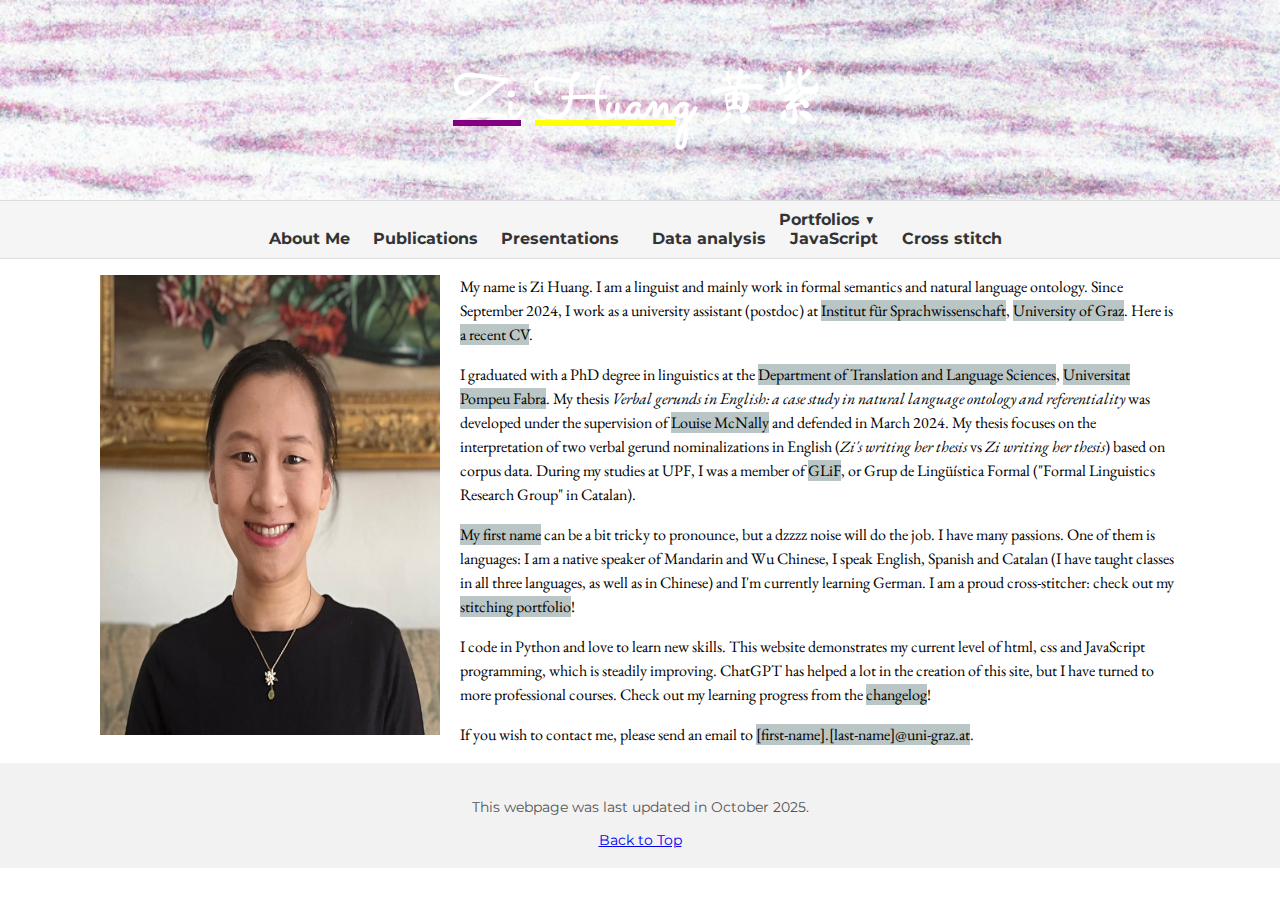
<file: index.html>
<!DOCTYPE html>
<html lang="en">
  <head>
    <meta charset="UTF-8" />
    <meta name="viewport" content="width=device-width, initial-scale=1.0" />
    <meta
      name="google-site-verification"
      content="g3ZCRg8cpkv_Ujt4X7PnrW-WZYWv2K6lcDyp4x7gsKQ"
    />
    <meta
      name="description"
      content="Zi Huang has a PhD degree in linguistics from Universitat Pompeu Fabra."
    />
    <title>Zi Huang - Homepage</title>
    <link rel="stylesheet" type="text/css" href="styles/normalize.css" />
    <link rel="stylesheet" type="text/css" href="styles/style.css" />
  </head>
  <body>
    <header class="website_header">
      <div class="container">
        <div class="logo">
          <h1>
            <span
              class="purple-underline"
              title="This is my first name. It means purple."
              >Zi</span
            >
            <span
              class="yellow-underline"
              title="This is my last name. It means yellow."
              >Huang</span
            >
            <span class="chinese" title="This is my last name Huang in Chinese."
              >黄&#8288;</span
            ><span class="chinese" title="This is my first name Zi in Chinese."
              >紫</span
            >
          </h1>
        </div>
      </div>
    </header>
    <div>
      <nav>
        <ul>
          <li><a href="index.html">About Me</a></li>
          <li><a href="publications.html">Publications</a></li>
          <li><a href="presentations.html">Presentations</a></li>
          <li>
            <a href="#">Portfolios &#9660;</a>
            <ul class="dropdown">
              <li><a href="data_analysis.html"> Data analysis </a></li>
              <li><a href="javascript.html">JavaScript</a></li>
              <li><a href="cross_stitch.html">Cross stitch</a></li>
            </ul>
          </li>
        </ul>
      </nav>
    </div>
    <div class="main-content">
      <img
        id="profile-pic"
        src="images/profile1.jpg"
        alt="A picture of Zi in her apartment. She is smiling."
      />

      <p>
        My name is Zi Huang. I am a linguist and mainly work in formal semantics
        and natural language ontology. Since September 2024, I work as a
        university assistant (postdoc) at
        <a href="https://sprachwissenschaft.uni-graz.at/de/"
          >Institut für Sprachwissenschaft</a
        >, <a href="https://www.uni-graz.at/en/">University of Graz</a>. Here is
        <a href="files/CV-Zi-Huang-2025-10.pdf">a recent CV</a>.
      </p>
      <p>
        I graduated with a PhD degree in linguistics at the
        <a href="https://www.upf.edu/web/phd-tradlangsci"
          >Department of Translation and Language Sciences</a
        >, <a href="https://www.upf.edu/">Universitat Pompeu Fabra</a>. My
        thesis
        <i
          >Verbal gerunds in English: a case study in natural language ontology
          and referentiality</i
        >
        was developed under the supervision of
        <a href="https://www.upf.edu/web/mcnally">Louise McNally</a> and
        defended in March 2024. My thesis focuses on the interpretation of two
        verbal gerund nominalizations in English (<i>Zi's writing her thesis</i>
        vs <i>Zi writing her thesis</i>) based on corpus data. During my studies
        at UPF, I was a member of
        <a href="https://www.upf.edu/web/glif">GLiF</a>, or Grup de Lingüística
        Formal ("Formal Linguistics Research Group" in Catalan).
      </p>

      <p>
        <a href="https://en.wiktionary.org/wiki/%E7%B4%AB#Chinese"
          >My first name</a
        >
        can be a bit tricky to pronounce, but a dzzzz noise will do the job. I
        have many passions. One of them is languages: I am a native speaker of
        Mandarin and Wu Chinese, I speak English, Spanish and Catalan (I have taught classes in all three languages, as well as in Chinese) and I'm
        currently learning German. I am a proud cross-stitcher: check out
        my <a href="cross_stitch.html">stitching portfolio</a>!
      </p>

      <p>
        I code in Python and love to learn new skills. This website demonstrates
        my current level of html, css and JavaScript programming, which is
        steadily improving. ChatGPT has helped a lot in the creation of this
        site, but I have turned to more professional courses. Check out my
        learning progress from the
        <a href="changelog.html">changelog</a>!
      </p>

      <p>
        If you wish to contact me, please send an email to
        <a href="mailto:zi.huang@uni-graz.at"
          >[first-name].[last-name]@uni-graz.at</a
        >.
      </p>
    </div>
    <footer style="clear: both">
      <p>This webpage was last updated in October 2025.</p>
      <span class="btn"><a href="#">Back to Top</a></span>
    </footer>
  </body>
</html>
</file>
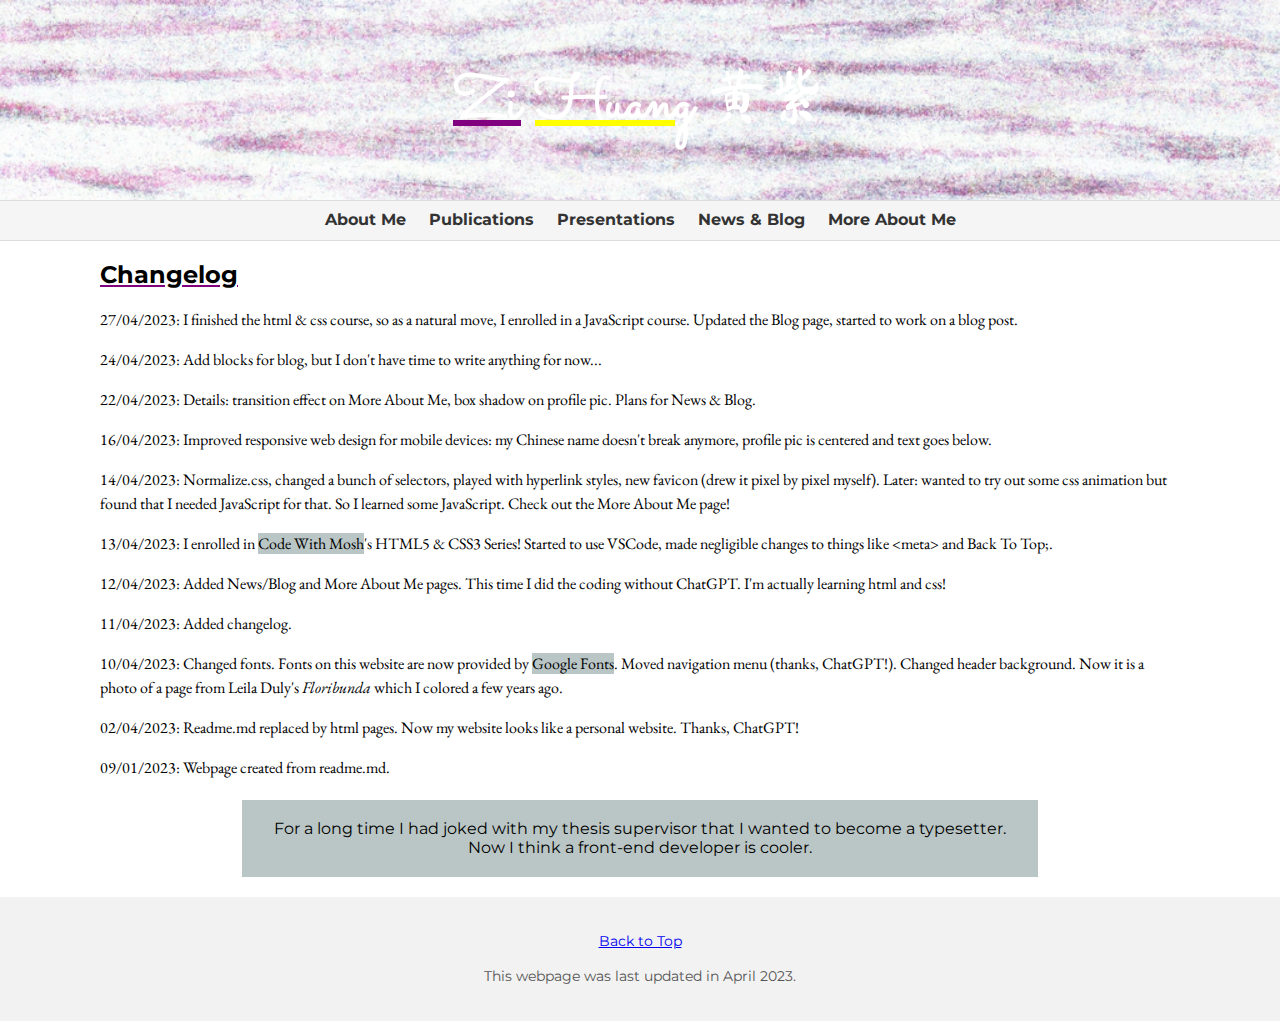
<file: changelog.html>
<!DOCTYPE html>
<html lang="en">
  <head>
    <meta charset="UTF-8" />
    <meta name="viewport" content="width=device-width, initial-scale=1.0" />
    <title>Secret Changelog</title>
    <link rel="stylesheet" type="text/css" href="styles/normalize.css" />
    <link rel="stylesheet" type="text/css" href="styles/style.css" />
  </head>
  <body>
    <header class="website_header">
      <div class="container">
        <div class="logo">
          <h1>
            <span
              class="purple-underline"
              title="This is my first name. It means purple."
              >Zi</span
            >
            <span
              class="yellow-underline"
              title="This is my last name. It means yellow."
              >Huang</span
            >
            <span class="chinese" title="This is my last name Huang in Chinese."
              >黄&#8288;</span
            ><span class="chinese" title="This is my first name Zi in Chinese."
              >紫</span
            >
          </h1>
        </div>
      </div>
    </header>
    <div class="navcontainer">
      <nav>
        <ul>
          <li><a href="index.html">About Me</a></li>
          <li><a href="publications.html">Publications</a></li>
          <li><a href="presentations.html">Presentations</a></li>
          <li><a href="blog.html">News & Blog</a></li>
          <li><a href="life.html">More About Me</a></li>
        </ul>
      </nav>
    </div>
    <div class="main-content">
      <h2>Changelog</h2>
      <p>
        27/04/2023: I finished the html & css course, so as a natural move, I
        enrolled in a JavaScript course. Updated the Blog page, started to work
        on a blog post.
      </p>
      <p>
        24/04/2023: Add blocks for blog, but I don't have time to write anything
        for now...
      </p>
      <p>
        22/04/2023: Details: transition effect on More About Me, box shadow on
        profile pic. Plans for News & Blog.
      </p>
      <p>
        16/04/2023: Improved responsive web design for mobile devices: my
        Chinese name doesn't break anymore, profile pic is centered and text
        goes below.
      </p>
      <p>
        14/04/2023: Normalize.css, changed a bunch of selectors, played with
        hyperlink styles, new favicon (drew it pixel by pixel myself). Later:
        wanted to try out some css animation but found that I needed JavaScript
        for that. So I learned some JavaScript. Check out the More About Me
        page!
      </p>
      <p>
        13/04/2023: I enrolled in
        <a href="https://codewithmosh.com/">Code With Mosh</a>'s HTML5 & CSS3
        Series! Started to use VSCode, made negligible changes to things like
        &lt;meta&gt and Back To Top;.
      </p>
      <p>
        12/04/2023: Added News/Blog and More About Me pages. This time I did the
        coding without ChatGPT. I'm actually learning html and css!
      </p>
      <p>11/04/2023: Added changelog.</p>
      <p>
        10/04/2023: Changed fonts. Fonts on this website are now provided by
        <a href="https://fonts.google.com/">Google Fonts</a>. Moved navigation
        menu (thanks, ChatGPT!). Changed header background. Now it is a photo of
        a page from Leila Duly's <i>Floribunda</i> which I colored a few years
        ago.
      </p>
      <p>
        02/04/2023: Readme.md replaced by html pages. Now my website looks like
        a personal website. Thanks, ChatGPT!
      </p>
      <p>09/01/2023: Webpage created from readme.md.</p>
      <h2></h2>
      <div class="noticecontainer">
        <div class="notice">
          For a long time I had joked with my thesis supervisor that I wanted to
          become a typesetter.<br />
          Now I think a front-end developer is cooler.
        </div>
      </div>
      <h2></h2>
    </div>
    <footer>
      <p><a href="#">Back to Top</a><br /></p>
      <p>This webpage was last updated in April 2023.</p>
    </footer>
  </body>
</html>
</file>
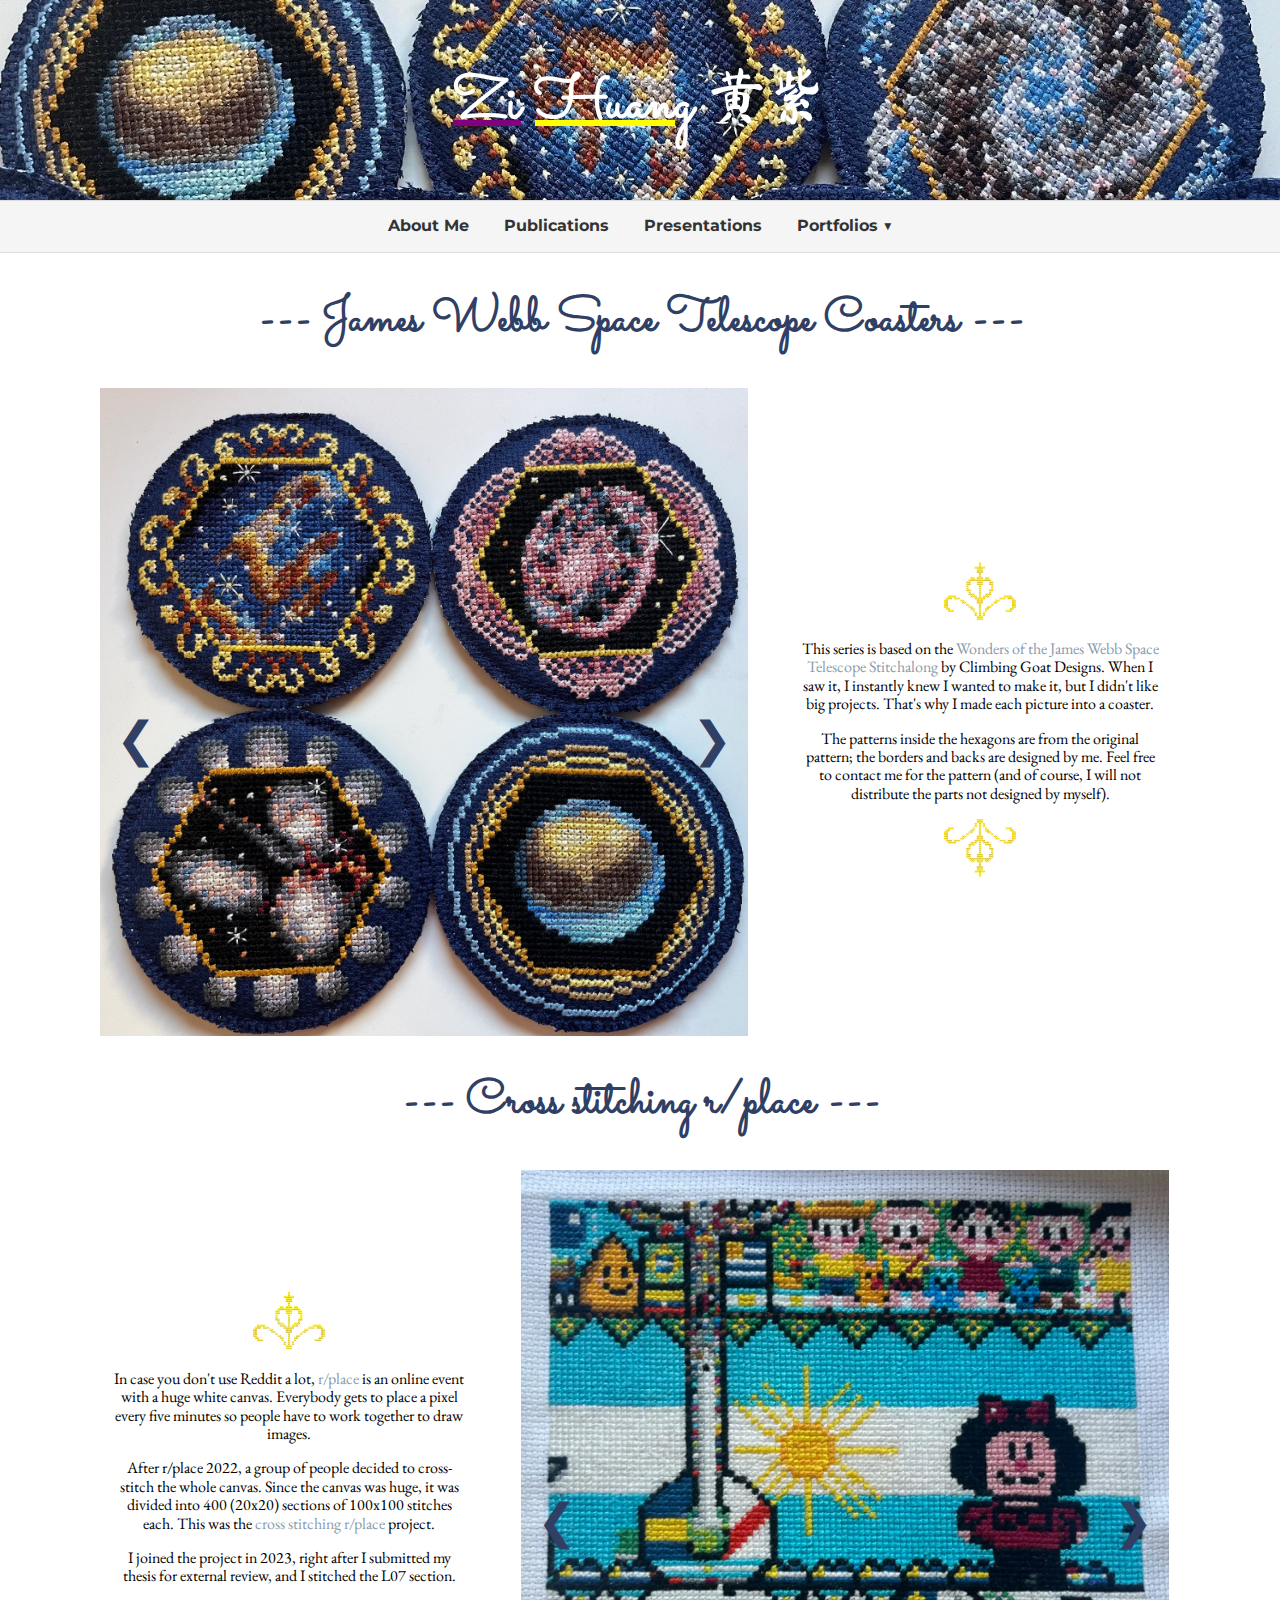
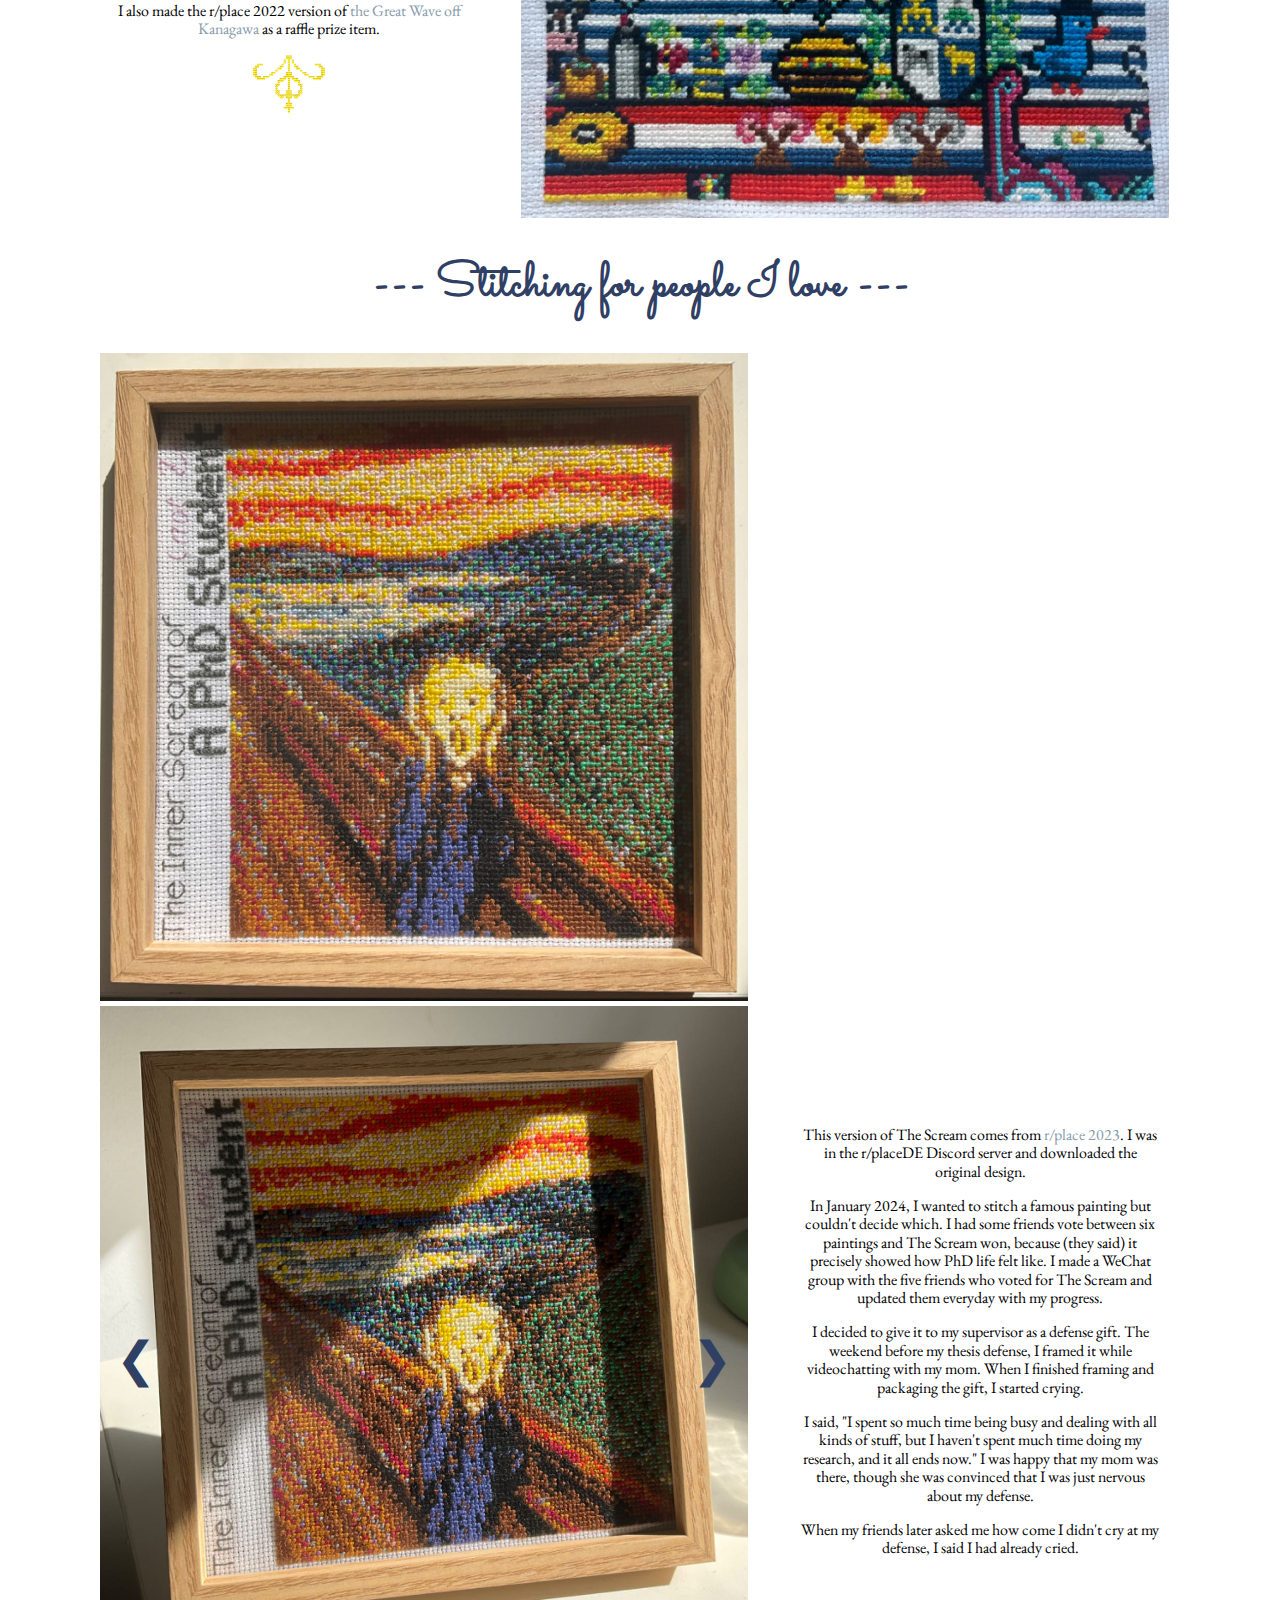
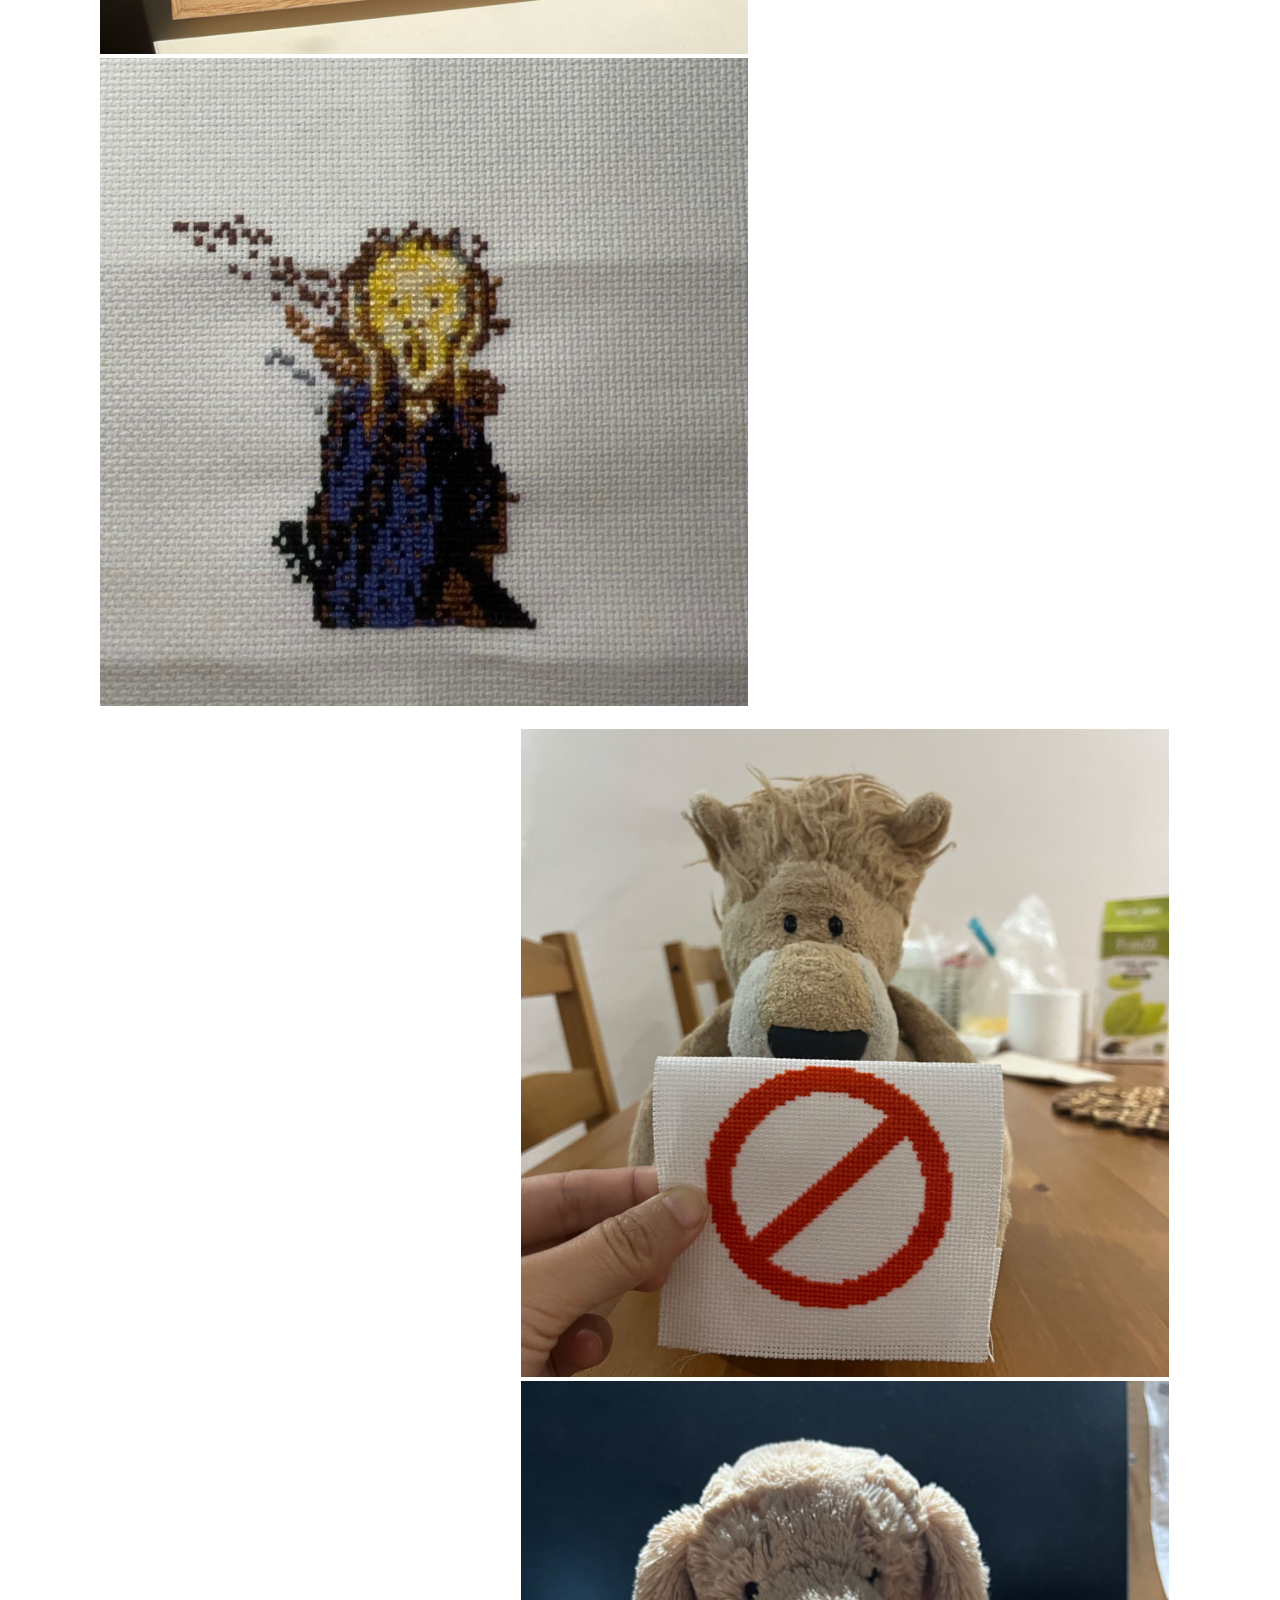
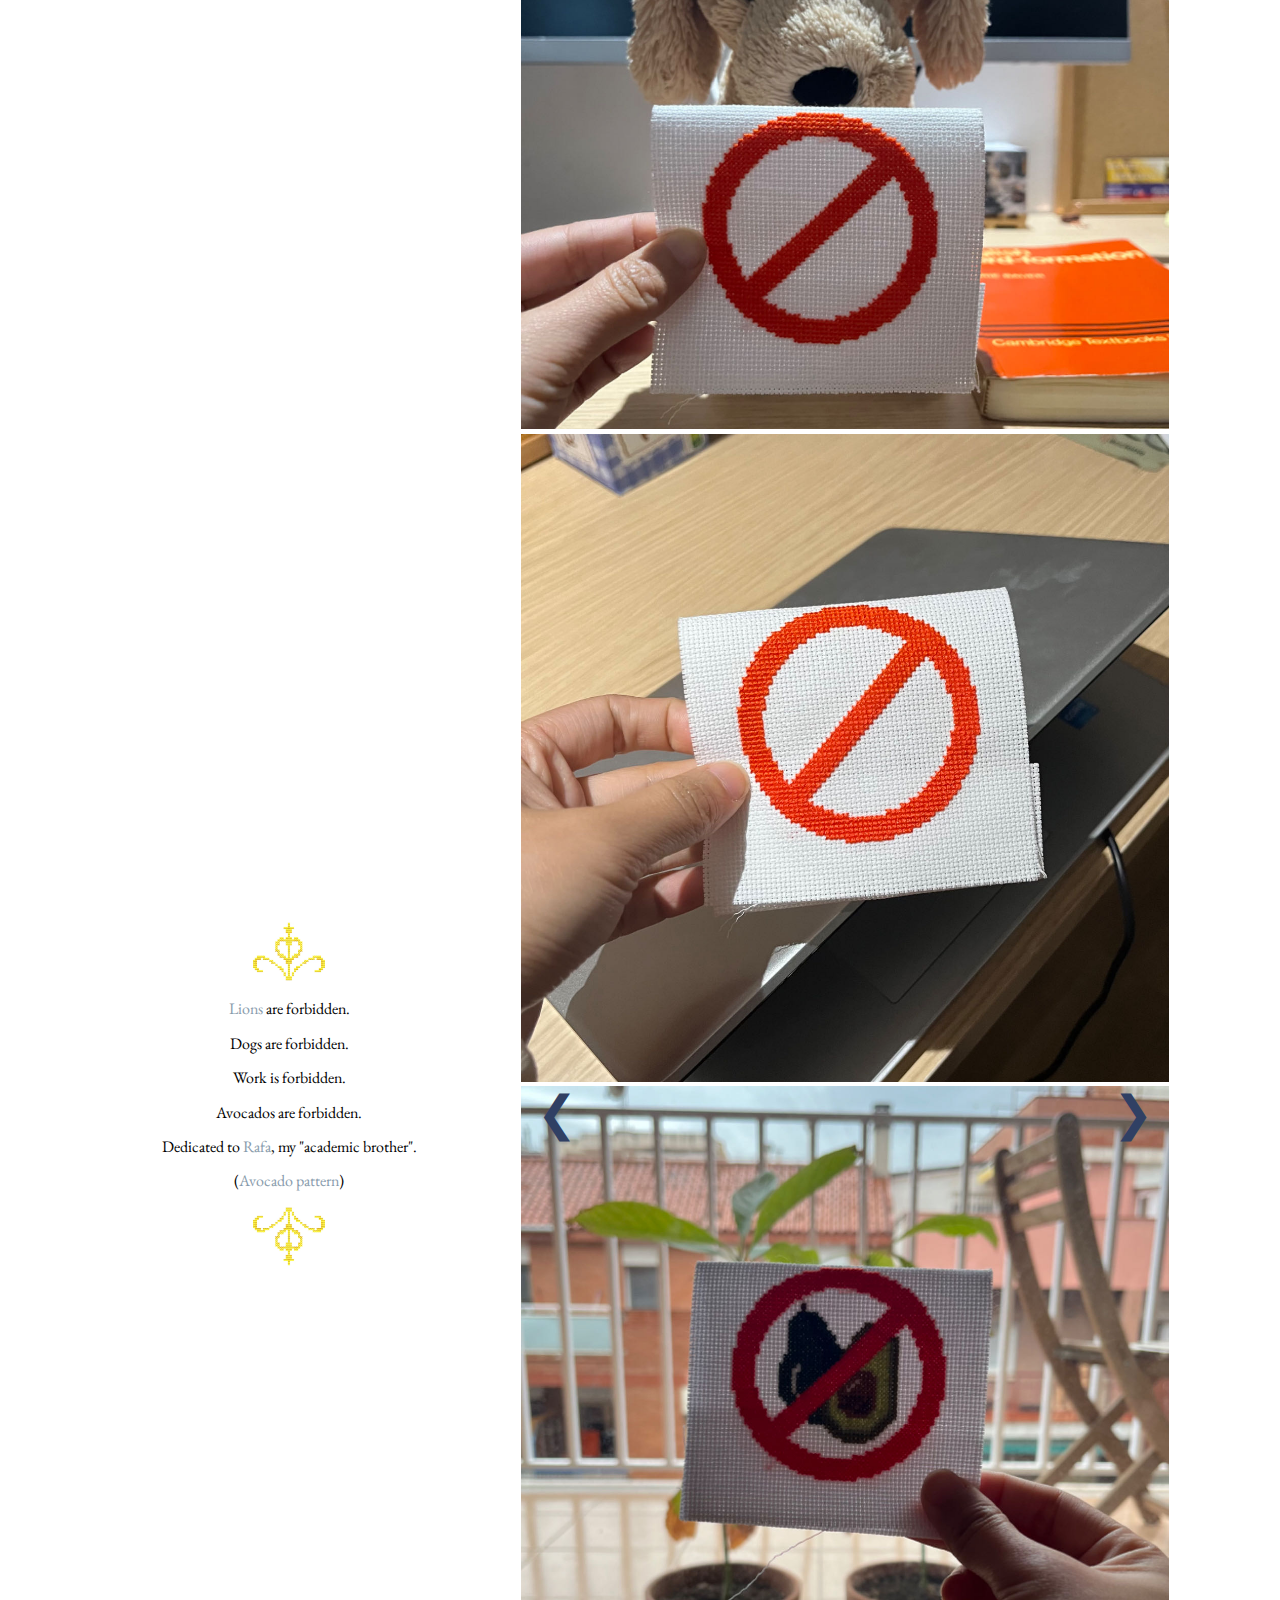
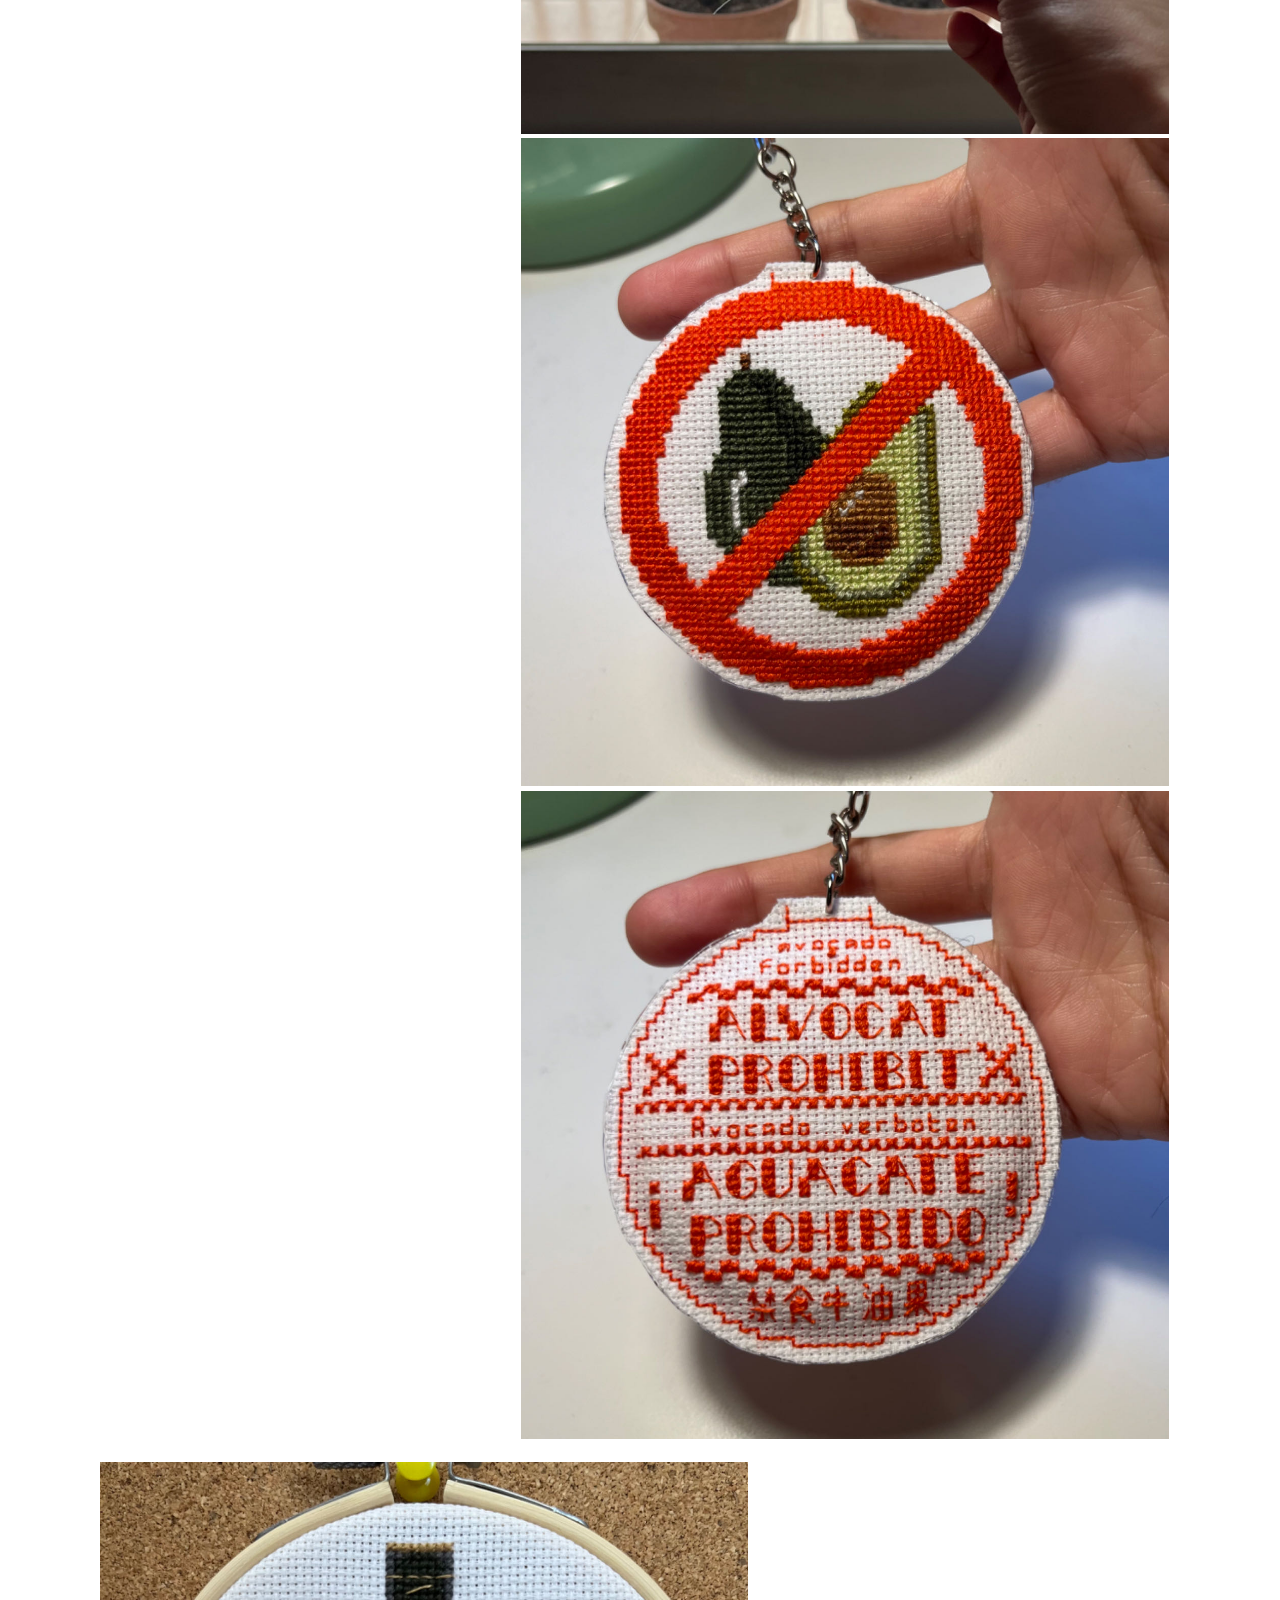
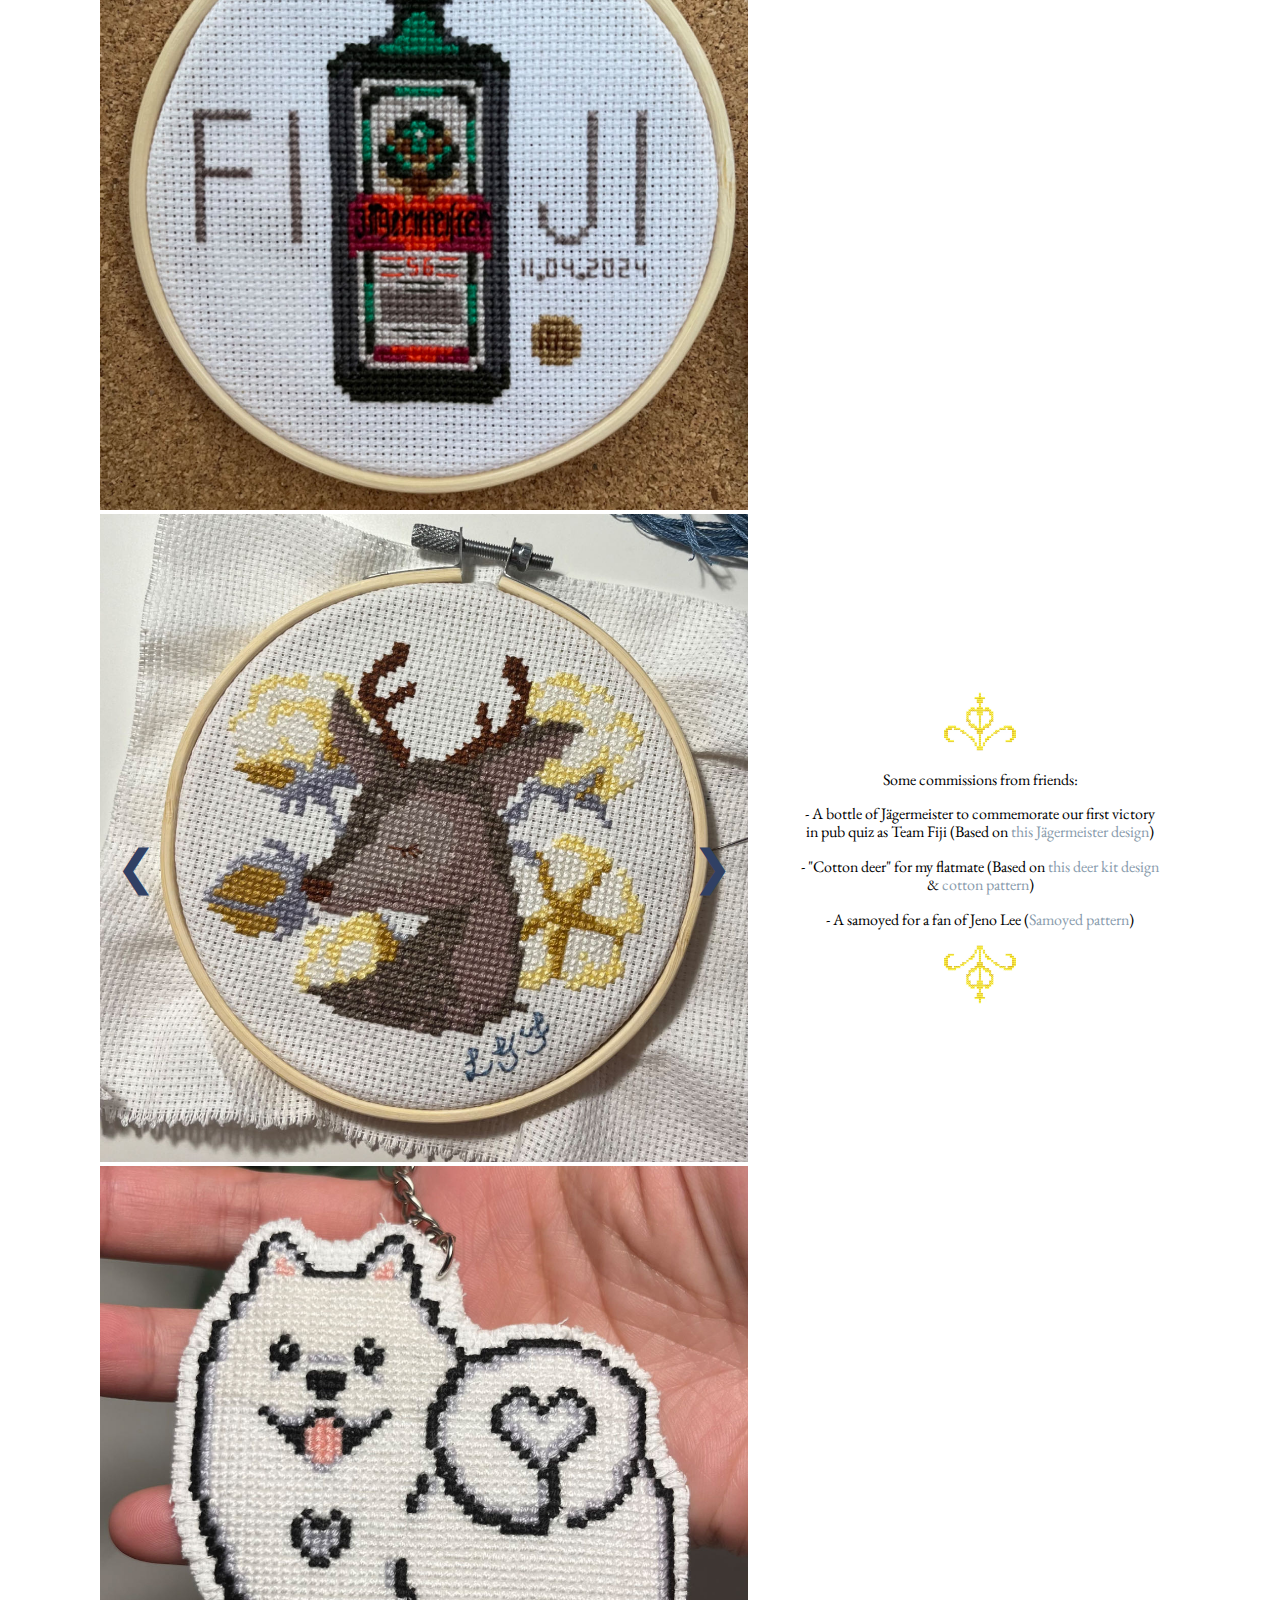
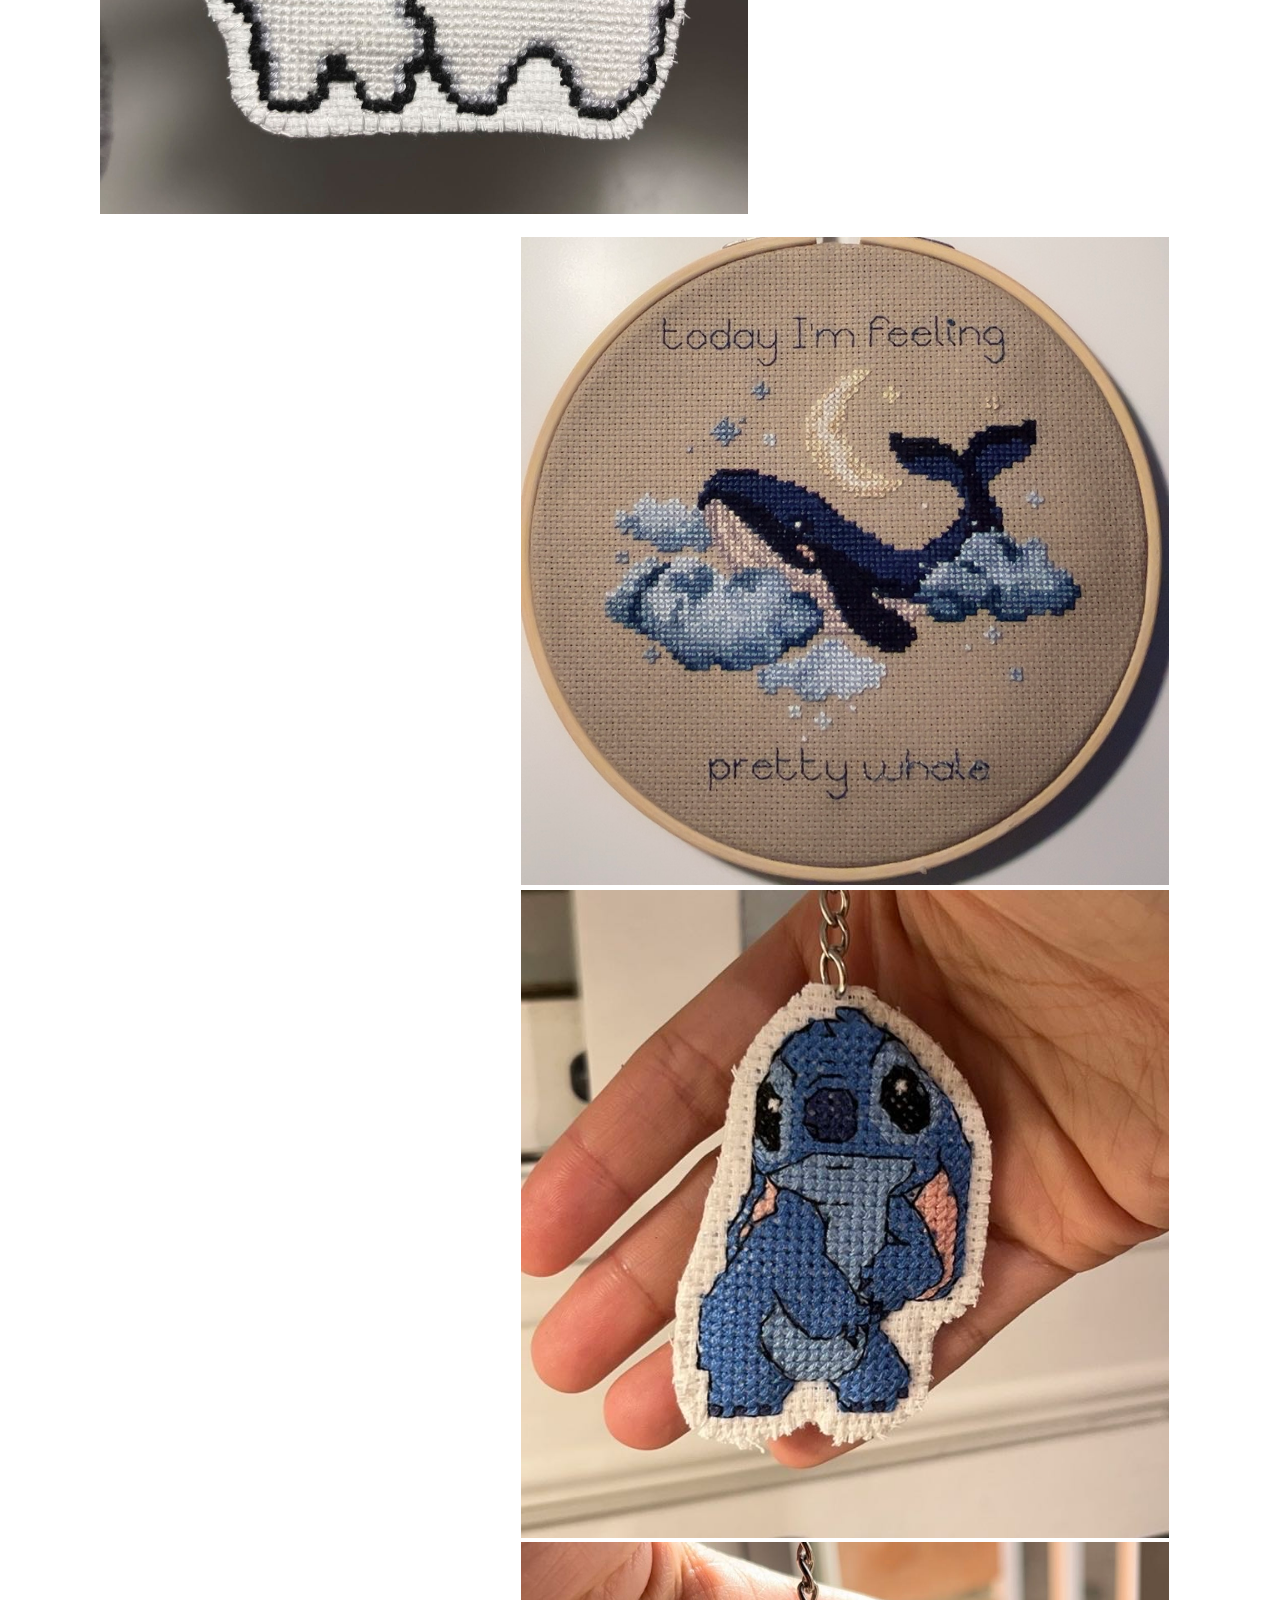
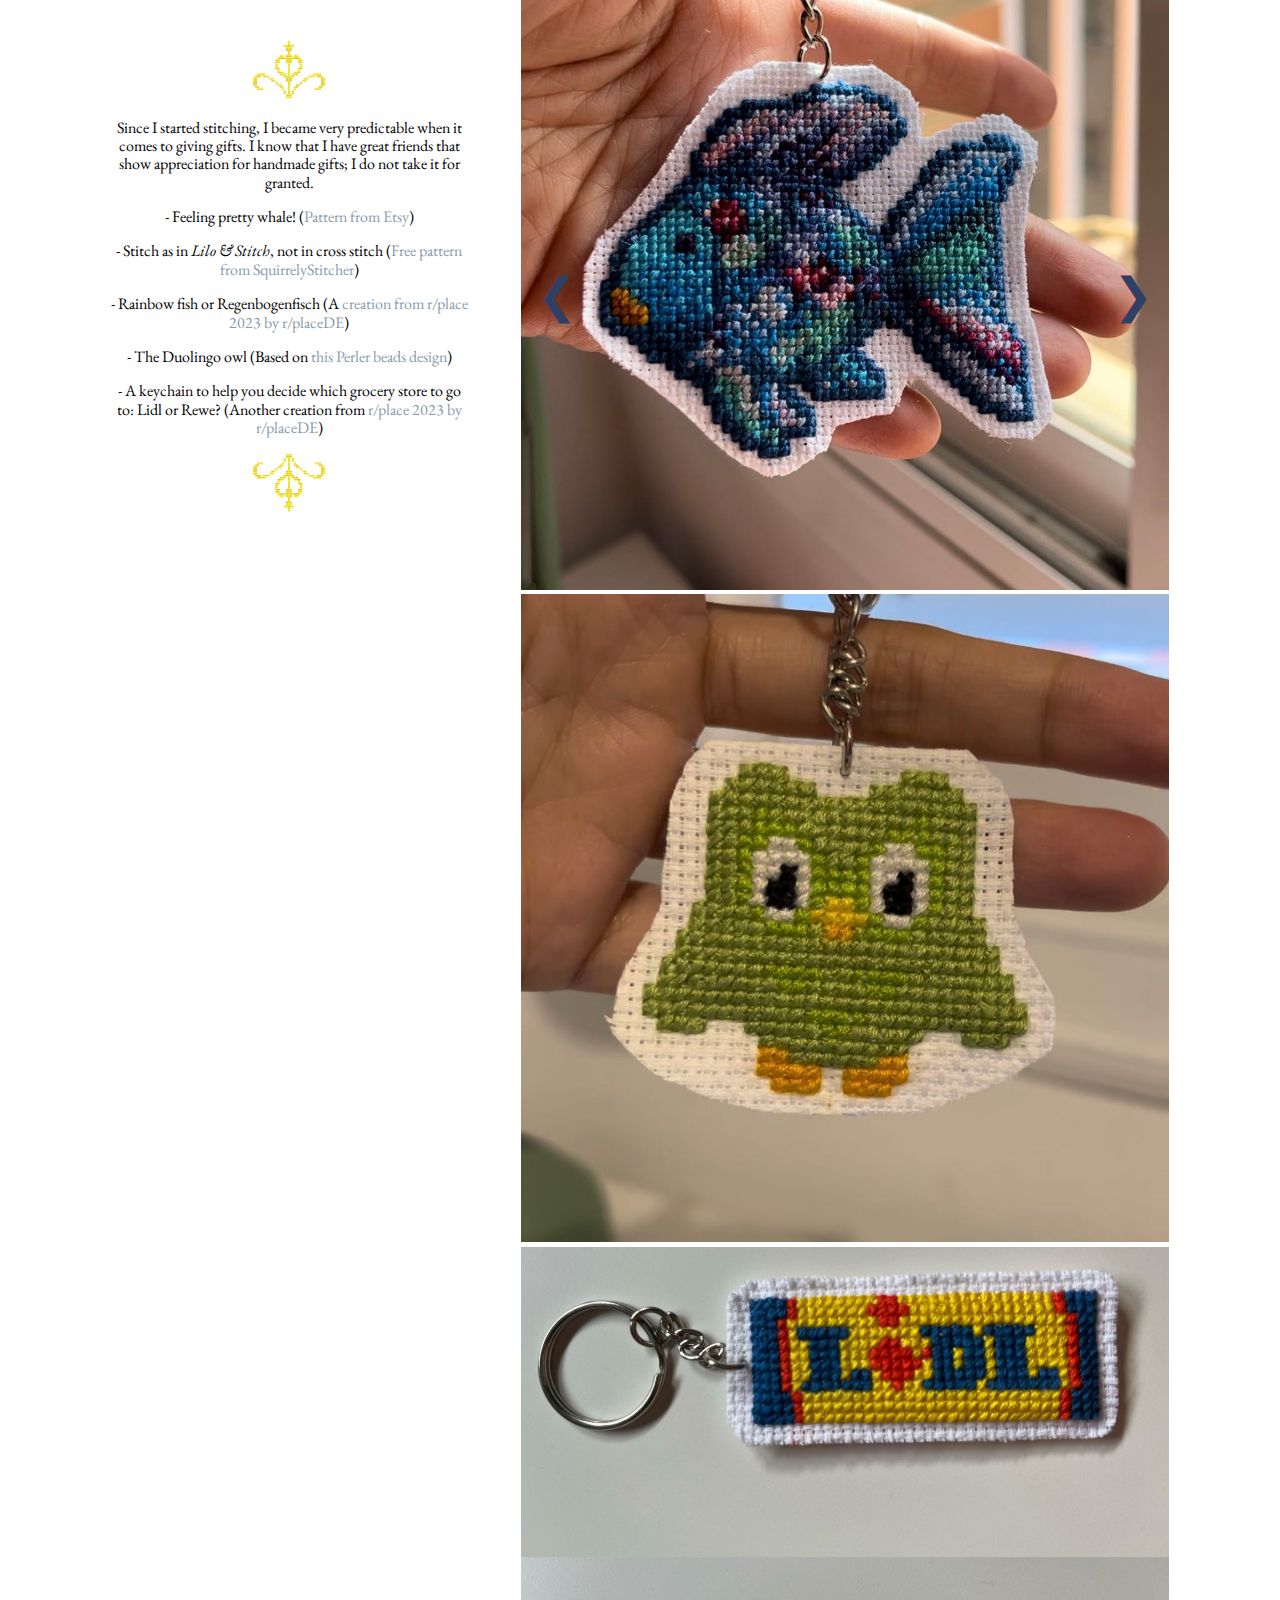
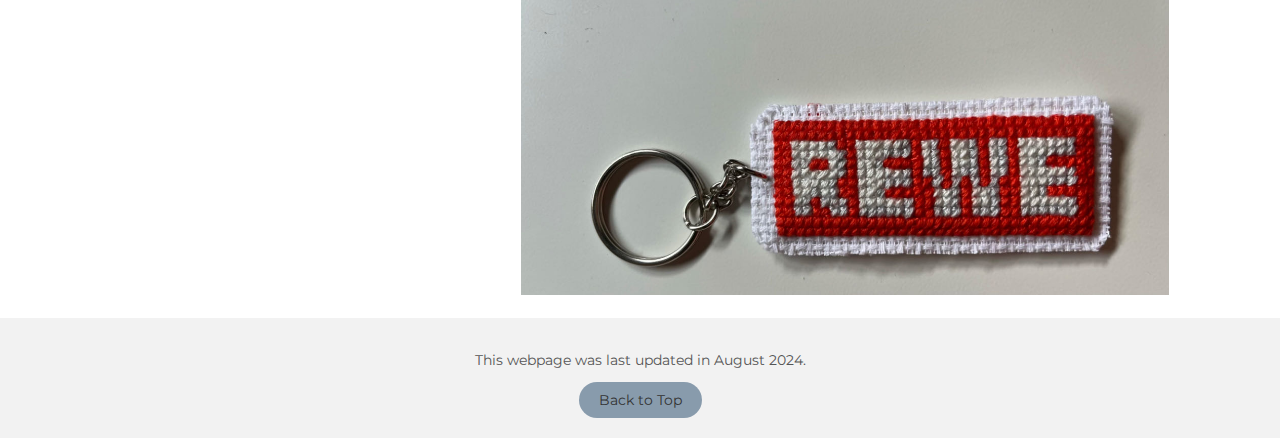
<file: cross_stitch.html>
<!DOCTYPE html>
<html lang="en">
  <head>
    <meta charset="UTF-8" />
    <meta name="viewport" content="width=device-width, initial-scale=1.0" />
    <title>Zi Huang - Portfolio</title>
    <link rel="stylesheet" type="text/css" href="styles/normalize.css" />
    <link rel="stylesheet" type="text/css" href="styles/cross_stitch.css" />
  </head>
  <body>
    <header class="cross_stitch_header">
      <div class="container">
        <div class="logo">
          <h1>
            <span
              class="purple-underline"
              title="This is my first name. It means purple."
              >Zi</span
            >
            <span
              class="yellow-underline"
              title="This is my last name. It means yellow."
              >Huang</span
            >
            <span class="chinese" title="This is my last name Huang in Chinese."
              >黄&#8288;</span
            ><span class="chinese" title="This is my first name Zi in Chinese."
              >紫</span
            >
          </h1>
        </div>
      </div>
    </header>
    <div class="navcontainer">
      <nav>
        <ul>
          <li><a href="index.html">About Me</a></li>
          <li><a href="publications.html">Publications</a></li>
          <li><a href="presentations.html">Presentations</a></li>
          <li>
            <a href="#">Portfolios &#9660;</a>
            <ul class="dropdown">
              <li><a href="data_analysis.html"> Data analysis </a></li>
              <li><a href="javascript.html">JavaScript</a></li>
              <li><a href="cross_stitch.html">Cross stitch</a></li>
            </ul>
          </li>
        </ul>
      </nav>
    </div>

    <div class="main-content">
      <h2>--- James Webb Space Telescope Coasters ---</h2>
      <div class="row">
        <div class="column large-column left-column">
          <div class="slideshow-container">
            <img
              class="mySlides1"
              src="images/cs-JWST1-4front.webp"
              style="max-width: 100%"
            />
            <img
              class="mySlides1"
              src="images/cs-JWST1-4back.webp"
              style="max-width: 100%"
            />
            <img
              class="mySlides1"
              src="images/cs-JWST5-8front.webp"
              style="max-width: 100%"
            />
            <img
              class="mySlides1"
              src="images/cs-JWST5-8back.webp"
              style="max-width: 100%"
            />
            <img
              class="mySlides1"
              src="images/cs-JWST9-12front.jpg"
              style="max-width: 100%"
            />
            <img
              class="mySlides1"
              src="images/cs-JWST9-12back.jpg"
              style="max-width: 100%"
            />
            <div style="width: 100%">
              <div class="left-arrow" onclick="plusDivs1(-1)">&#10094;</div>
              <div class="right-arrow" onclick="plusDivs1(1)">&#10095;</div>
            </div>
          </div>
        </div>
        <div class="column small-column right-column">
          <div class="description-container">
            <img src="images/cs-bef-p.webp" style="max-width: 20%" />
            <p>
              This series is based on the
              <a
                href="https://www.climbinggoat.co.uk/products/wonders-of-the-james-webb-space-telescope"
                >Wonders of the James Webb Space Telescope Stitchalong</a
              >
              by Climbing Goat Designs. When I saw it, I instantly knew I wanted
              to make it, but I didn't like big projects. That's why I made each
              picture into a coaster.
            </p>

            <p>
              The patterns inside the hexagons are from the original pattern;
              the borders and backs are designed by me. Feel free to contact me
              for the pattern (and of course, I will not distribute the parts
              not designed by myself).
            </p>
            <img src="images/cs-aft-p.webp" style="max-width: 20%" />
          </div>
        </div>
      </div>

      <h2>--- Cross stitching r/place ---</h2>
      <div class="row">
        <div class="column small-column left-column">
          <div class="description-container">
            <img src="images/cs-bef-p.webp" style="max-width: 20%" />
            <p>
              In case you don't use Reddit a lot,
              <a href="https://en.wikipedia.org/wiki/R/place">r/place</a> is an
              online event with a huge white canvas. Everybody gets to place a
              pixel every five minutes so people have to work together to draw
              images.
            </p>
            <p>
              After r/place 2022, a group of people decided to cross-stitch the
              whole canvas. Since the canvas was huge, it was divided into 400
              (20x20) sections of 100x100 stitches each. This was the
              <a href="https://www.xstitchrplace.com/home"
                >cross stitching r/place</a
              >
              project.
            </p>
            <p>
              I joined the project in 2023, right after I submitted my thesis
              for external review, and I stitched the L07 section.
            </p>
            <p>
              I also made the r/place 2022 version of
              <a href="https://2022.place-atlas.stefanocoding.me/#94"
                >the Great Wave off Kanagawa
              </a>
              as a raffle prize item.
            </p>
            <img src="images/cs-aft-p.webp" style="max-width: 20%" />
          </div>
        </div>
        <div class="column large-column right-column">
          <img
            class="mySlides2"
            src="images/cs-rplaceL07.webp"
            style="max-width: 100%"
          />
          <img
            class="mySlides2"
            src="images/cs-rplaceraffle.webp"
            style="max-width: 100%"
          />
          <div style="width: 100%">
            <div class="left-arrow" onclick="plusDivs2(-1)">&#10094;</div>
            <div class="right-arrow" onclick="plusDivs2(1)">&#10095;</div>
          </div>
        </div>
      </div>

      <h2>--- Stitching for people I love ---</h2>
      <div class="row">
        <div class="column large-column left-column">
          <div class="slideshow-container">
            <img
              class="mySlides3"
              src="images/cs-scream1.jpg"
              style="max-width: 100%"
            />
            <img
              class="mySlides3"
              src="images/cs-scream2.jpg"
              style="max-width: 100%"
            />
            <img
              class="mySlides3"
              src="images/cs-scream3.jpg"
              style="max-width: 100%"
            />
            <div style="width: 100%">
              <div class="left-arrow" onclick="plusDivs3(-1)">&#10094;</div>
              <div class="right-arrow" onclick="plusDivs3(1)">&#10095;</div>
            </div>
          </div>
        </div>
        <div class="column small-column right-column">
          <div class="description-container">
            <p>
              This version of The Scream comes from
              <a href="https://2023.place-atlas.stefanocoding.me/#2561"
                >r/place 2023</a
              >. I was in the r/placeDE Discord server and downloaded the
              original design.
            </p>
            <p>
              In January 2024, I wanted to stitch a famous painting but couldn't
              decide which. I had some friends vote between six paintings and
              The Scream won, because (they said) it precisely showed how PhD
              life felt like. I made a WeChat group with the five friends who
              voted for The Scream and updated them everyday with my progress.
            </p>
            <p>
              I decided to give it to my supervisor as a defense gift. The
              weekend before my thesis defense, I framed it while videochatting
              with my mom. When I finished framing and packaging the gift, I
              started crying.
            </p>
            <p>
              I said, "I spent so much time being busy and dealing with all
              kinds of stuff, but I haven't spent much time doing my research,
              and it all ends now." I was happy that my mom was there, though
              she was convinced that I was just nervous about my defense.
            </p>
            <p>
              When my friends later asked me how come I didn't cry at my
              defense, I said I had already cried.
            </p>
          </div>
        </div>
      </div>
      <br />
      <div class="row">
        <div class="column small-column left-column">
          <div class="description-container">
            <img src="images/cs-bef-p.webp" style="max-width: 20%" />
            <p>
              <a href="https://www.instagram.com/justin_the_linguist_lion/"
                >Lions</a
              >
              are forbidden.
            </p>
            <p>Dogs are forbidden.</p>
            <p>Work is forbidden.</p>
            <p>Avocados are forbidden.</p>
            <p>
              Dedicated to
              <a href="https://rafaelagutierrezm.github.io/">Rafa</a>, my
              "academic brother".
            </p>
            <p>(<a href="https://pin.it/4ZWW7hHAM">Avocado pattern</a>)</p>
            <img src="images/cs-aft-p.webp" style="max-width: 20%" />
          </div>
        </div>
        <div class="column large-column right-column">
          <div class="slideshow-container">
            <img
              class="mySlides4"
              src="images/cs-forbidden1.jpg"
              style="max-width: 100%"
            />
            <img
              class="mySlides4"
              src="images/cs-forbidden2.jpg"
              style="max-width: 100%"
            />
            <img
              class="mySlides4"
              src="images/cs-forbidden3.jpg"
              style="max-width: 100%"
            />
            <img
              class="mySlides4"
              src="images/cs-forbidden4.jpg"
              style="max-width: 100%"
            />
            <img
              class="mySlides4"
              src="images/cs-forbidden5.jpg"
              style="max-width: 100%"
            />
            <img
              class="mySlides4"
              src="images/cs-forbidden6.jpg"
              style="max-width: 100%"
            />
          </div>
          <div style="width: 100%">
            <div class="left-arrow" onclick="plusDivs4(-1)">&#10094;</div>
            <div class="right-arrow" onclick="plusDivs4(1)">&#10095;</div>
          </div>
        </div>
      </div>
      <br />
      <div class="row">
        <div class="column large-column left-column">
          <div class="slideshow-container">
            <img
              class="mySlides5"
              src="images/cs-comm1.jpg"
              style="max-width: 100%"
            />
            <img
              class="mySlides5"
              src="images/cs-comm2.jpg"
              style="max-width: 100%"
            />
            <img
              class="mySlides5"
              src="images/cs-comm3.jpg"
              style="max-width: 100%"
            />
            <div style="width: 100%">
              <div class="left-arrow" onclick="plusDivs5(-1)">&#10094;</div>
              <div class="right-arrow" onclick="plusDivs5(1)">&#10095;</div>
            </div>
          </div>
        </div>
        <div class="column small-column right-column">
          <div class="description-container">
            <img src="images/cs-bef-p.webp" style="max-width: 20%" />
            <p>Some commissions from friends:</p>
            <p>
              - A bottle of Jägermeister to commemorate our first victory in pub
              quiz as Team Fiji (Based on
              <a
                href="https://www.etsy.com/listing/1203181854/jagermeister-framed-cross-stitch-o"
                >this Jägermeister design</a
              >)
            </p>
            <p>
              - "Cotton deer" for my flatmate (Based on
              <a
                href="https://hoorayhoop.com/product/cross-stitch-diy-kit-deer/"
                >this deer kit design</a
              >
              &
              <a
                href="https://www.etsy.com/de-en/listing/1106830588/cross-stitch-pattern-pdf-cotton-flower"
                >cotton pattern</a
              >)
            </p>
            <p>
              - A samoyed for a fan of Jeno Lee (<a
                href="https://www.etsy.com/de-en/listing/279486806/samoyed-cross-stitch-pattern"
                >Samoyed pattern</a
              >)
            </p>
            <img src="images/cs-aft-p.webp" style="max-width: 20%" />
          </div>
        </div>
      </div>
      <br />
      <div class="row">
        <div class="column small-column left-column">
          <div class="description-container">
            <img src="images/cs-bef-p.webp" style="max-width: 20%" />
            <p>
              Since I started stitching, I became very predictable when it comes
              to giving gifts. I know that I have great friends that show
              appreciation for handmade gifts; I do not take it for granted.
            </p>
            <p>
              - Feeling pretty whale! (<a
                href="https://www.etsy.com/de-en/listing/1727908683/blue-whale-and-moon-cross-stitch-pattern"
                >Pattern from Etsy</a
              >)
            </p>
            <p>
              - Stitch as in <i>Lilo & Stitch</i>, not in cross stitch (<a
                href="https://www.deviantart.com/squirrelystitcher/art/Cutestitchpattern-853617947"
                >Free pattern from SquirrelyStitcher</a
              >)
            </p>
            <p>
              - Rainbow fish or Regenbogenfisch (A
              <a href="https://2023.place-atlas.stefanocoding.me/#2271"
                >creation from r/place 2023 by r/placeDE</a
              >)
            </p>
            <p>
              - The Duolingo owl (Based on
              <a href="https://x.com/duolingo/status/1257300737689878529"
                >this Perler beads design</a
              >)
            </p>
            <p>
              - A keychain to help you decide which grocery store to go to: Lidl
              or Rewe? (Another creation from
              <a href="https://2023.place-atlas.stefanocoding.me/#1192"
                >r/place 2023 by r/placeDE</a
              >)
            </p>
            <img src="images/cs-aft-p.webp" style="max-width: 20%" />
          </div>
        </div>
        <div class="column large-column right-column">
          <div class="slideshow-container">
            <img
              class="mySlides6"
              src="images/cs-pretty-whale.jpg"
              style="max-width: 100%"
            />
            <img
              class="mySlides6"
              src="images/cs-gift2.jpg"
              style="max-width: 100%"
            />
            <img
              class="mySlides6"
              src="images/cs-gift3.jpg"
              style="max-width: 100%"
            />
            <img
              class="mySlides6"
              src="images/cs-gift4.jpg"
              style="max-width: 100%"
            />
            <img
              class="mySlides6"
              src="images/cs-gift1.jpg"
              style="max-width: 100%"
            />
            <div style="width: 100%">
              <div class="left-arrow" onclick="plusDivs6(-1)">&#10094;</div>
              <div class="right-arrow" onclick="plusDivs6(1)">&#10095;</div>
            </div>
          </div>
        </div>
      </div>
    </div>
    <br />
    <footer>
      <p>This webpage was last updated in August 2024.</p>
      <span class="btn"><a href="#">Back to Top</a></span>
      <script src="js/cross_stitch.js"></script>
    </footer>
  </body>
</html>
</file>
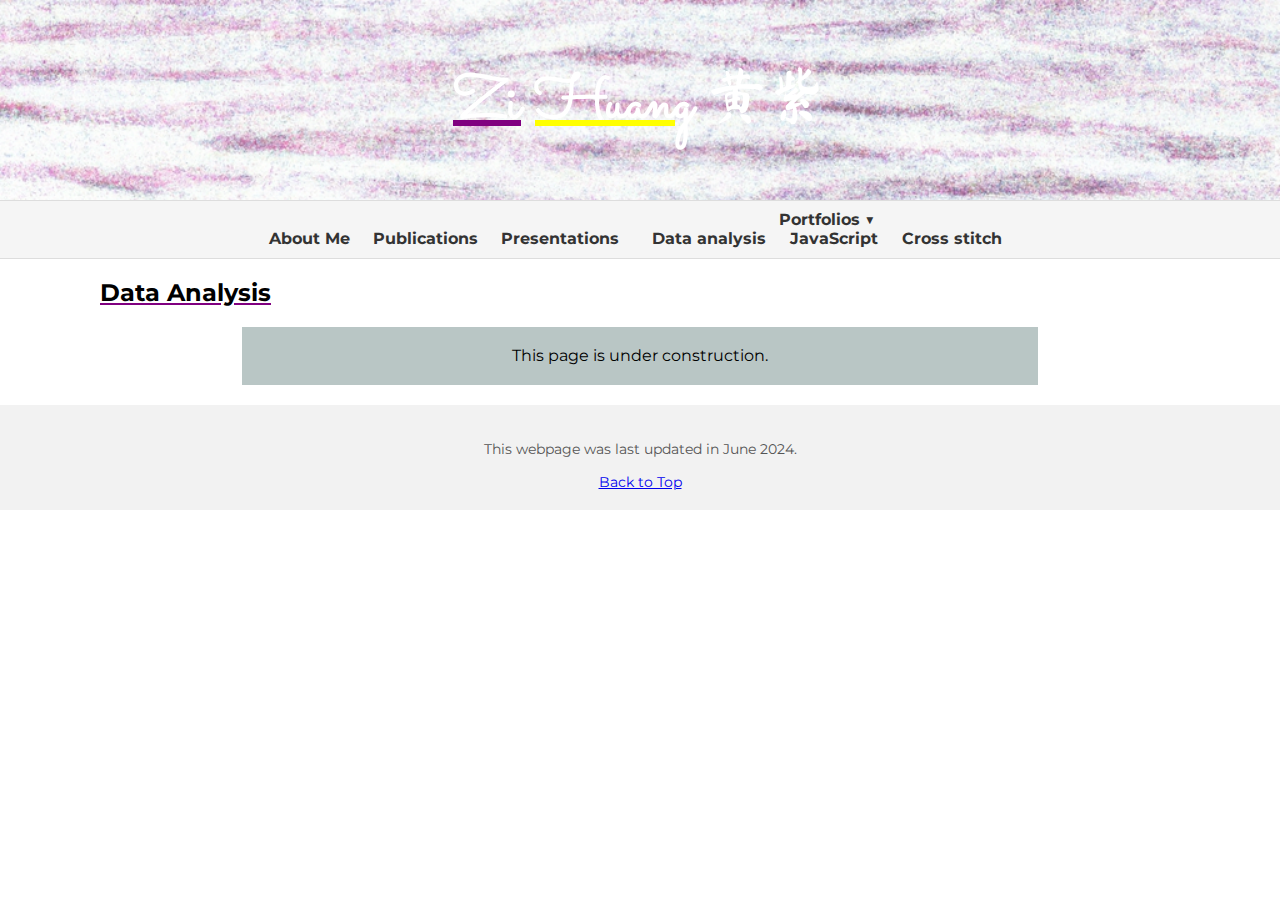
<file: data_analysis.html>
<!DOCTYPE html>
<html lang="en">
  <head>
    <meta charset="UTF-8" />
    <meta name="viewport" content="width=device-width, initial-scale=1.0" />
    <title>Zi Huang - Portfolio</title>
    <link rel="stylesheet" type="text/css" href="styles/normalize.css" />
    <link rel="stylesheet" type="text/css" href="styles/style.css" />
  </head>
  <body>
    <header class="website_header">
      <div class="container">
        <div class="logo">
          <h1>
            <span
              class="purple-underline"
              title="This is my first name. It means purple."
              >Zi</span
            >
            <span
              class="yellow-underline"
              title="This is my last name. It means yellow."
              >Huang</span
            >
            <span class="chinese" title="This is my last name Huang in Chinese."
              >黄&#8288;</span
            ><span class="chinese" title="This is my first name Zi in Chinese."
              >紫</span
            >
          </h1>
        </div>
      </div>
    </header>
    <div class="navcontainer">
      <nav>
        <ul>
          <li><a href="index.html">About Me</a></li>
          <li><a href="publications.html">Publications</a></li>
          <li><a href="presentations.html">Presentations</a></li>
          <li>
            <a href="#">Portfolios &#9660;</a>
            <ul class="dropdown">
              <li><a href="data_analysis.html"> Data analysis </a></li>
              <li><a href="javascript.html">JavaScript</a></li>
              <li><a href="cross_stitch.html">Cross stitch</a></li>
            </ul>
          </li>
        </ul>
      </nav>
    </div>
    <div class="main-content">
      <h2>Data Analysis</h2>
      <div class="noticecontainer">
        <div class="notice">This page is under construction.</div>
      </div>
    </div>
    <footer>
      <p>This webpage was last updated in June 2024.</p>
      <span class="btn"><a href="#">Back to Top</a></span>
    </footer>
  </body>
</html>
</file>
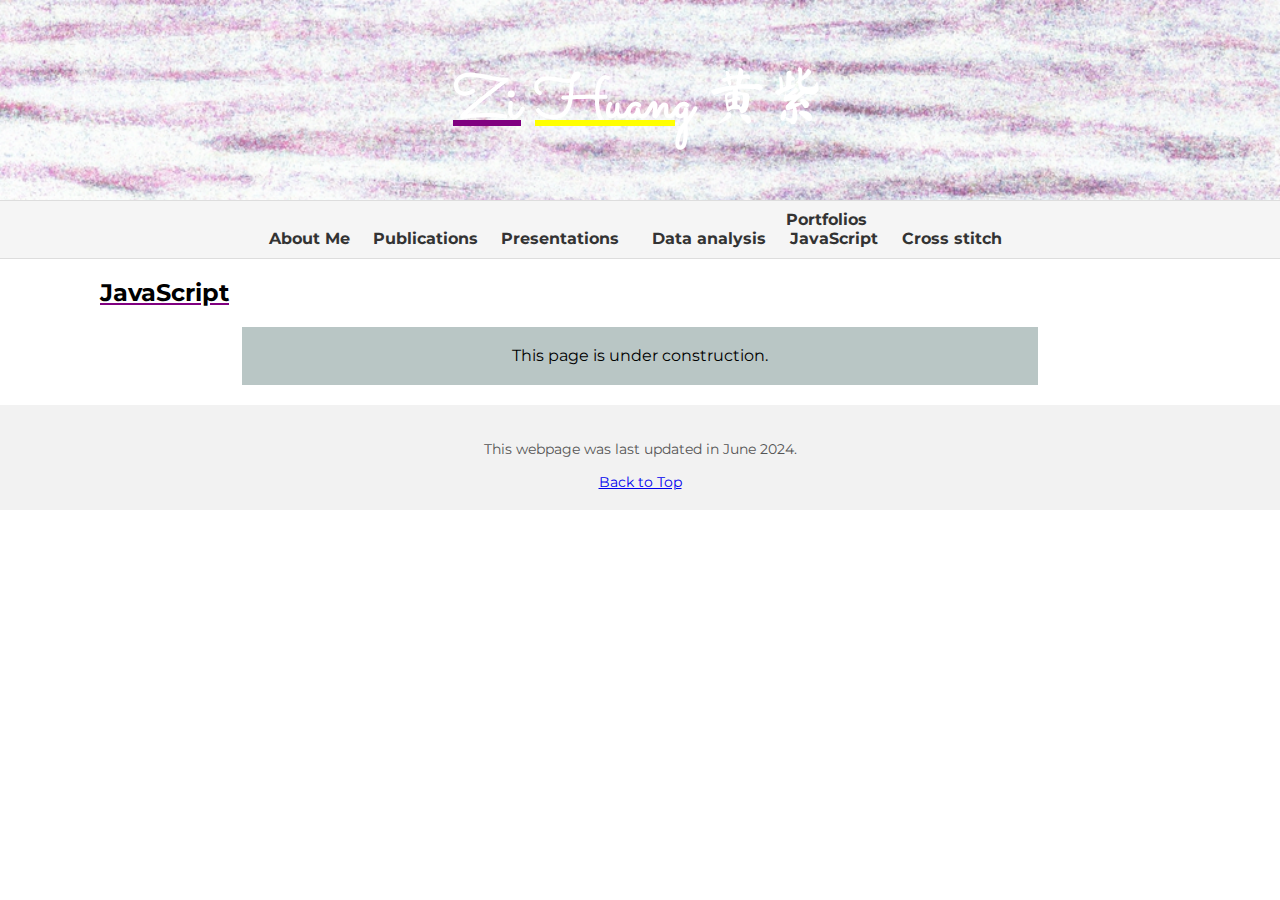
<file: javascript.html>
<!DOCTYPE html>
<html lang="en">
  <head>
    <meta charset="UTF-8" />
    <meta name="viewport" content="width=device-width, initial-scale=1.0" />
    <title>Zi Huang - Portfolio</title>
    <link rel="stylesheet" type="text/css" href="styles/normalize.css" />
    <link rel="stylesheet" type="text/css" href="styles/style.css" />
  </head>
  <body>
    <header class="website_header">
      <div class="container">
        <div class="logo">
          <h1>
            <span
              class="purple-underline"
              title="This is my first name. It means purple."
              >Zi</span
            >
            <span
              class="yellow-underline"
              title="This is my last name. It means yellow."
              >Huang</span
            >
            <span class="chinese" title="This is my last name Huang in Chinese."
              >黄&#8288;</span
            ><span class="chinese" title="This is my first name Zi in Chinese."
              >紫</span
            >
          </h1>
        </div>
      </div>
    </header>
    <div class="navcontainer">
      <nav>
        <ul>
          <li><a href="index.html">About Me</a></li>
          <li><a href="publications.html">Publications</a></li>
          <li><a href="presentations.html">Presentations</a></li>
          <li>
            <a href="#">Portfolios</a>
            <ul class="dropdown">
              <li><a href="data_analysis.html"> Data analysis </a></li>
              <li><a href="javascript.html">JavaScript</a></li>
              <li><a href="cross_stitch.html">Cross stitch</a></li>
            </ul>
          </li>
        </ul>
      </nav>
    </div>
    <div class="main-content">
      <h2>JavaScript</h2>
      <div class="noticecontainer">
        <div class="notice">This page is under construction.</div>
      </div>
    </div>
    <footer>
      <p>This webpage was last updated in June 2024.</p>
      <span class="btn"><a href="#">Back to Top</a></span>
    </footer>
  </body>
</html>
</file>
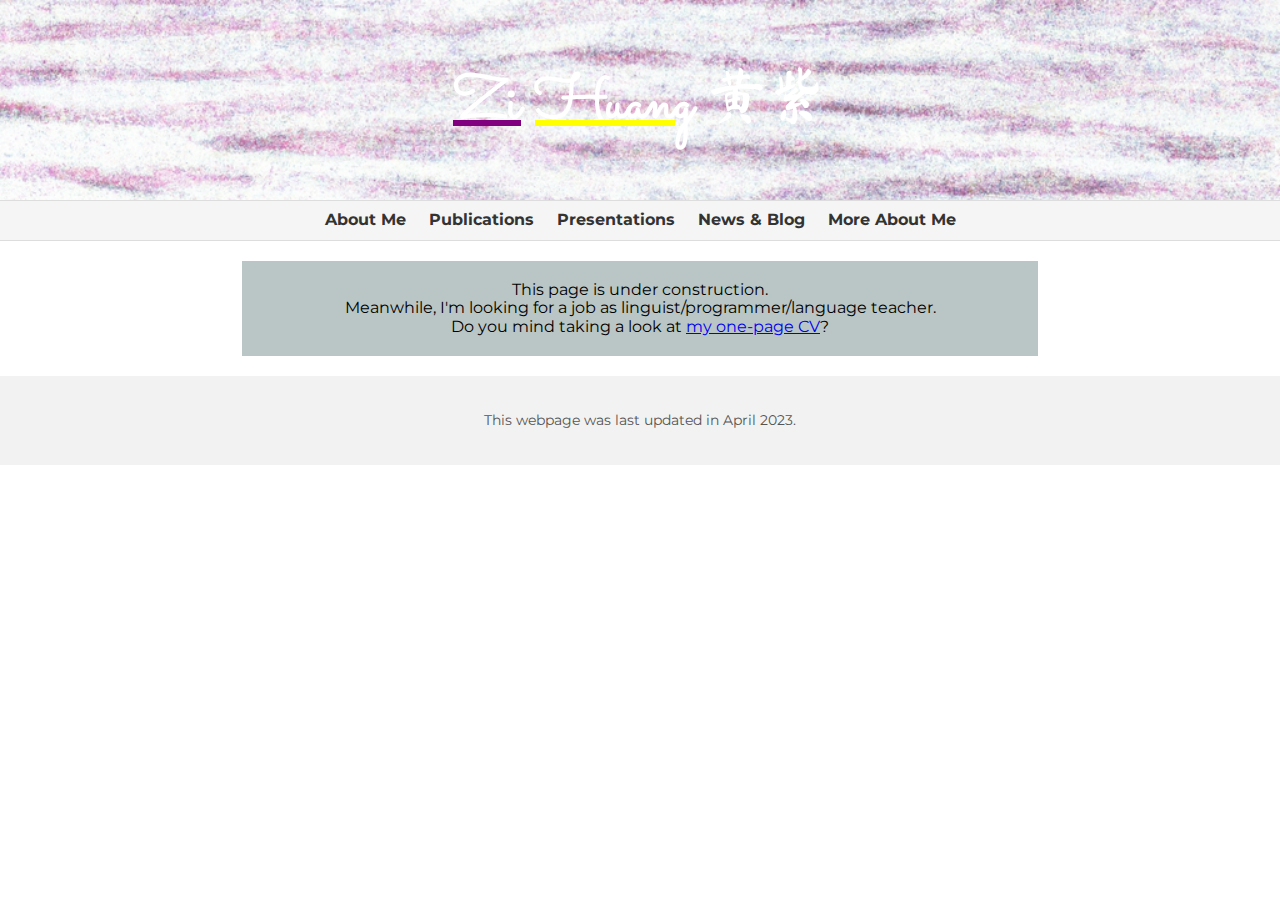
<file: life.html>
<!DOCTYPE html>
<html lang="en">
  <head>
    <meta charset="UTF-8" />
    <meta name="viewport" content="width=device-width, initial-scale=1.0" />
    <title>Zi Huang - Outside Academia</title>
    <link rel="stylesheet" type="text/css" href="styles/normalize.css" />
    <link rel="stylesheet" type="text/css" href="styles/style.css" />
  </head>
  <body>
    <header>
      <div class="container">
        <div class="logo">
          <h1>
            <span
              class="purple-underline"
              title="This is my first name. It means purple."
              >Zi</span
            >
            <span
              class="yellow-underline"
              title="This is my last name. It means yellow."
              >Huang</span
            >
            <span class="chinese" title="This is my last name Huang in Chinese."
              >黄</span
            ><span class="chinese" title="This is my first name Zi in Chinese."
              >紫</span
            >
          </h1>
        </div>
      </div>
    </header>
    <div class="navcontainer">
      <nav>
        <ul>
          <li><a href="index.html">About Me</a></li>
          <li><a href="publications.html">Publications</a></li>
          <li><a href="presentations.html">Presentations</a></li>
          <li><a href="blog.html">News & Blog</a></li>
          <li><a href="life.html">More About Me</a></li>
        </ul>
      </nav>
    </div>
    <div class="main-content">
      <h2></h2>
      <div class="noticecontainer">
        <div class="notice">
          This page is under construction. <br />
          Meanwhile, I'm looking for a job as linguist/programmer/language
          teacher. <br />
          Do you mind taking a look at
          <a href="files/CV-Zi-Huang-one-page.pdf">my one-page CV</a>?
        </div>
      </div>
      <h2></h2>
    </div>
    <footer>
      <p>This webpage was last updated in April 2023.</p>
    </footer>
  </body>
</html>
</file>
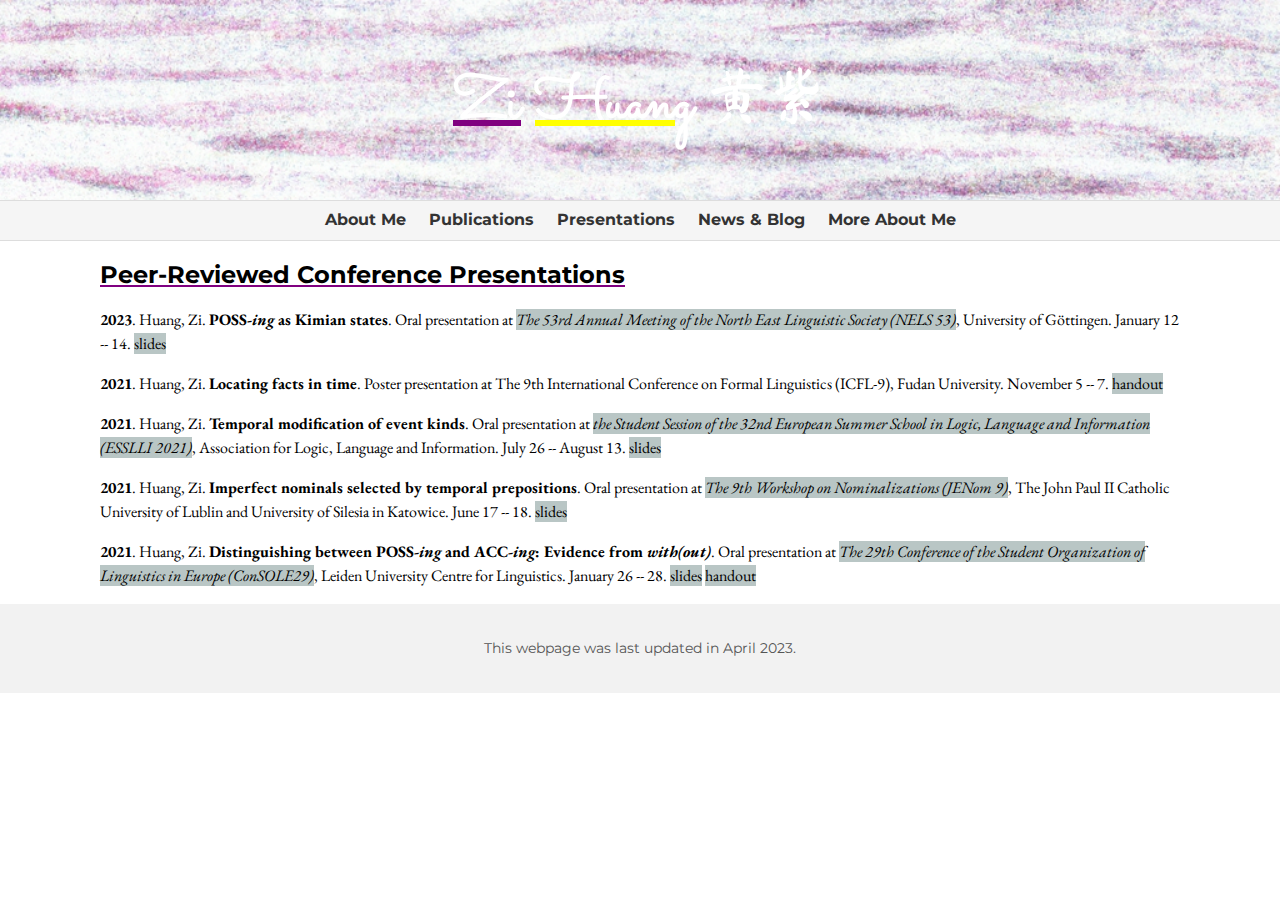
<file: presentations.html>
<!DOCTYPE html>
<html lang="en">
  <head>
    <meta charset="UTF-8" />
    <meta name="viewport" content="width=device-width, initial-scale=1.0" />
    <title>Zi Huang - Presentations</title>
    <link rel="stylesheet" type="text/css" href="styles/normalize.css" />
    <link rel="stylesheet" type="text/css" href="styles/style.css" />
  </head>
  <body>
    <header>
      <div class="container">
        <div class="logo">
          <h1>
            <span
              class="purple-underline"
              title="This is my first name. It means purple."
              >Zi</span
            >
            <span
              class="yellow-underline"
              title="This is my last name. It means yellow."
              >Huang</span
            >
            <span class="chinese" title="This is my last name Huang in Chinese."
              >黄</span
            ><span class="chinese" title="This is my first name Zi in Chinese."
              >紫</span
            >
          </h1>
        </div>
      </div>
    </header>
    <div class="navcontainer">
      <nav>
        <ul>
          <li><a href="index.html">About Me</a></li>
          <li><a href="publications.html">Publications</a></li>
          <li><a href="presentations.html">Presentations</a></li>
          <li><a href="blog.html">News & Blog</a></li>
          <li><a href="life.html">More About Me</a></li>
        </ul>
      </nav>
    </div>
    <div class="main-content">
      <h2>Peer-Reviewed Conference Presentations</h2>
      <p>
        <span class="pyear">2023</span>. Huang, Zi.
        <span class="ptitle">POSS-<i>ing</i> as Kimian states</span>. Oral
        presentation at
        <a href="https://nels53.uni-goettingen.de/"
          ><i
            >The 53rd Annual Meeting of the North East Linguistic Society (NELS
            53)</i
          ></a
        >, University of Göttingen. January 12 -- 14.
        <a href="files/Zi-Huang-NELS-slides.pdf">slides</a>
      </p>
      <p>
        <span class="pyear">2021</span>. Huang, Zi.
        <span class="ptitle">Locating facts in time</span>. Poster presentation
        at The 9th International Conference on Formal Linguistics (ICFL-9),
        Fudan University. November 5 -- 7.
        <a href="files/Zi-Huang-ICFL9-handout.pdf">handout</a>
      </p>
      <p>
        <span class="pyear">2021</span>. Huang, Zi.
        <span class="ptitle">Temporal modification of event kinds</span>. Oral
        presentation at
        <a href="https://esslli2021.unibz.it/page/session/student_session/"
          ><i
            >the Student Session of the 32nd European Summer School in Logic,
            Language and Information (ESSLLI 2021)</i
          ></a
        >, Association for Logic, Language and Information. July 26 -- August
        13. <a href="files/Zi-Huang-ESSLLI-slides.pdf">slides</a>
      </p>
      <p>
        <span class="pyear">2021</span>. Huang, Zi.
        <span class="ptitle"
          >Imperfect nominals selected by temporal prepositions</span
        >. Oral presentation at
        <a href="https://sites.google.com/view/nominalizations-jenom9/home"
          ><i>The 9th Workshop on Nominalizations (JENom 9)</i></a
        >, The John Paul II Catholic University of Lublin and University of
        Silesia in Katowice. June 17 -- 18.
        <a href="files/Zi-Huang-JENOM-slides.pdf">slides</a>
      </p>
      <p>
        <span class="pyear">2021</span>. Huang, Zi.
        <span class="ptitle"
          >Distinguishing between POSS<i>-ing</i> and ACC<i>-ing</i>: Evidence
          from <i>with(out)</i></span
        >. Oral presentation at
        <a href="https://sites.google.com/view/console2021"
          ><i
            >The 29th Conference of the Student Organization of Linguistics in
            Europe (ConSOLE29)</i
          ></a
        >, Leiden University Centre for Linguistics. January 26 -- 28.
        <a href="files/Zi-Huang-ConSOLE-slides.pdf">slides</a>
        <a href="files/Zi-Huang-ConSOLE-handout.pdf">handout</a>
      </p>
    </div>
    <footer>
      <p>This webpage was last updated in April 2023.</p>
    </footer>
  </body>
</html>
</file>
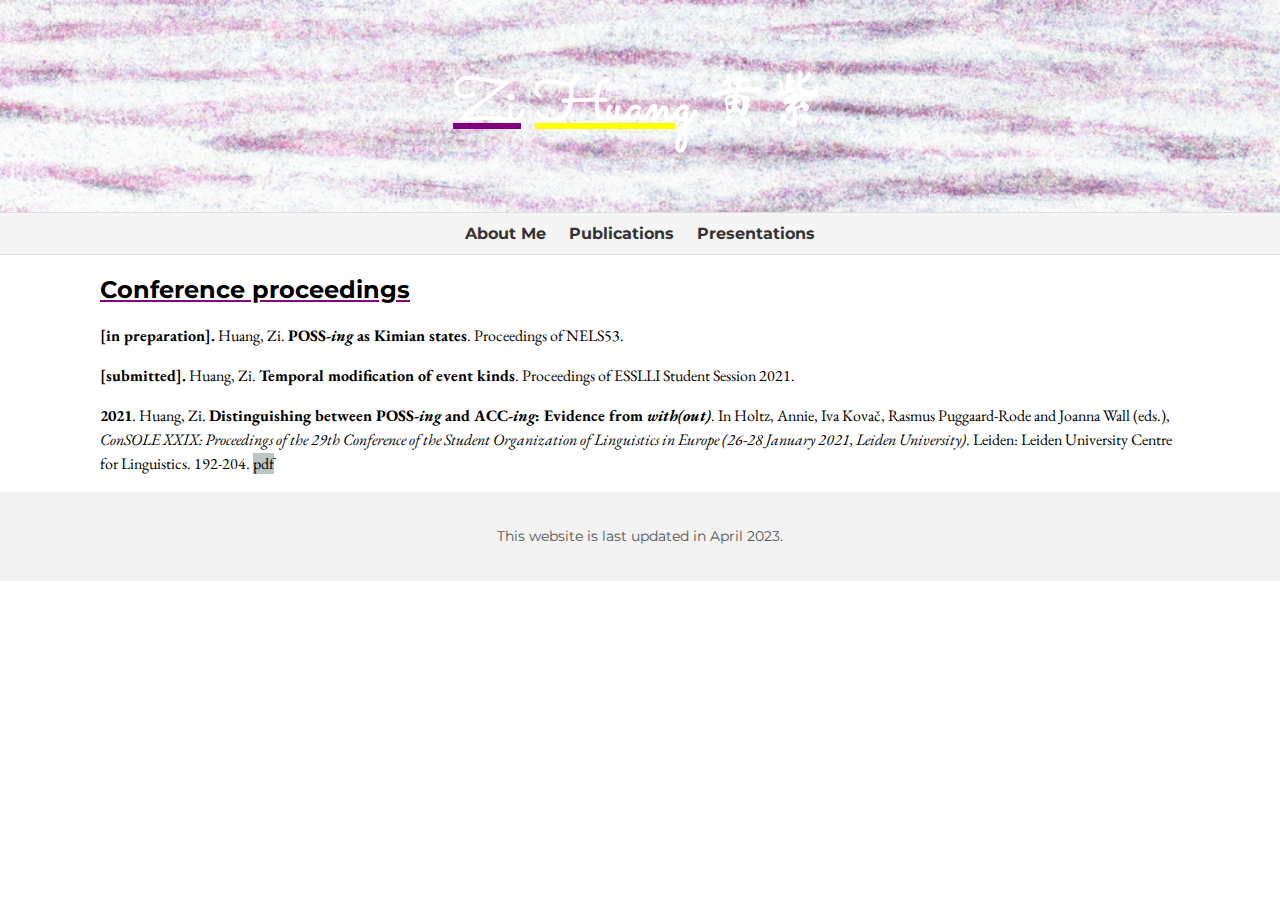
<file: publications.html>
<!DOCTYPE html>
<html>
  <head>
    <title>Zi Huang</title>
	<link rel="stylesheet" type="text/css" href="styles/style.css">
  </head>
  <body>
    <header>
	  <div class="container">
		<div class="logo">
		  <h1><span class="purple-underline" title="This is my first name. It means purple.">Zi</span> <span class="yellow-underline" title="This is my last name. It means yellow.">Huang</span> <span class = "chinese" title="This is my last name Huang in Chinese.">黄</span><span class="chinese" title="This is my first name Zi in Chinese.">紫</span></h1>
		</div>
	  </div>
	</header>
	<div class="navcontainer">
	<nav>
		  <ul>
			<li><a href="index.html">About Me</a></li>
			<li><a href="publications.html">Publications</a></li>
			<li><a href="presentations.html">Presentations</a></li>
		  </ul>
		</nav>
	</div>
    <div class="main-content">
	<h2>Conference proceedings</h2>
		<p><b>[in preparation].</b> Huang, Zi. <b>POSS-<i>ing</i> as Kimian states</b>. Proceedings of NELS53.</p>
		<p><b>[submitted].</b> Huang, Zi. <b>Temporal modification of event kinds</b>. Proceedings of ESSLLI Student Session 2021.</p>
		<p><b>2021</b>. Huang, Zi. <b>Distinguishing between POSS-<i>ing</i> and ACC-<i>ing</i>: Evidence from <i>with(out)</i></b>. In Holtz, Annie, Iva Kovač, Rasmus Puggaard-Rode and Joanna Wall (eds.), <i>ConSOLE XXIX: Proceedings of the 29th Conference of the Student Organization of Linguistics in Europe (26-28 January 2021, Leiden University)</i>. Leiden: Leiden University Centre for Linguistics. 192-204. <a href="https://www.universiteitleiden.nl/binaries/content/assets/geesteswetenschappen/lucl/sole/consolexxix.pdf">pdf</a></p>
    </div>
	<footer>
      <p>This website is last updated in April 2023.</p>
    </footer>
  </body>
</html>
</file>
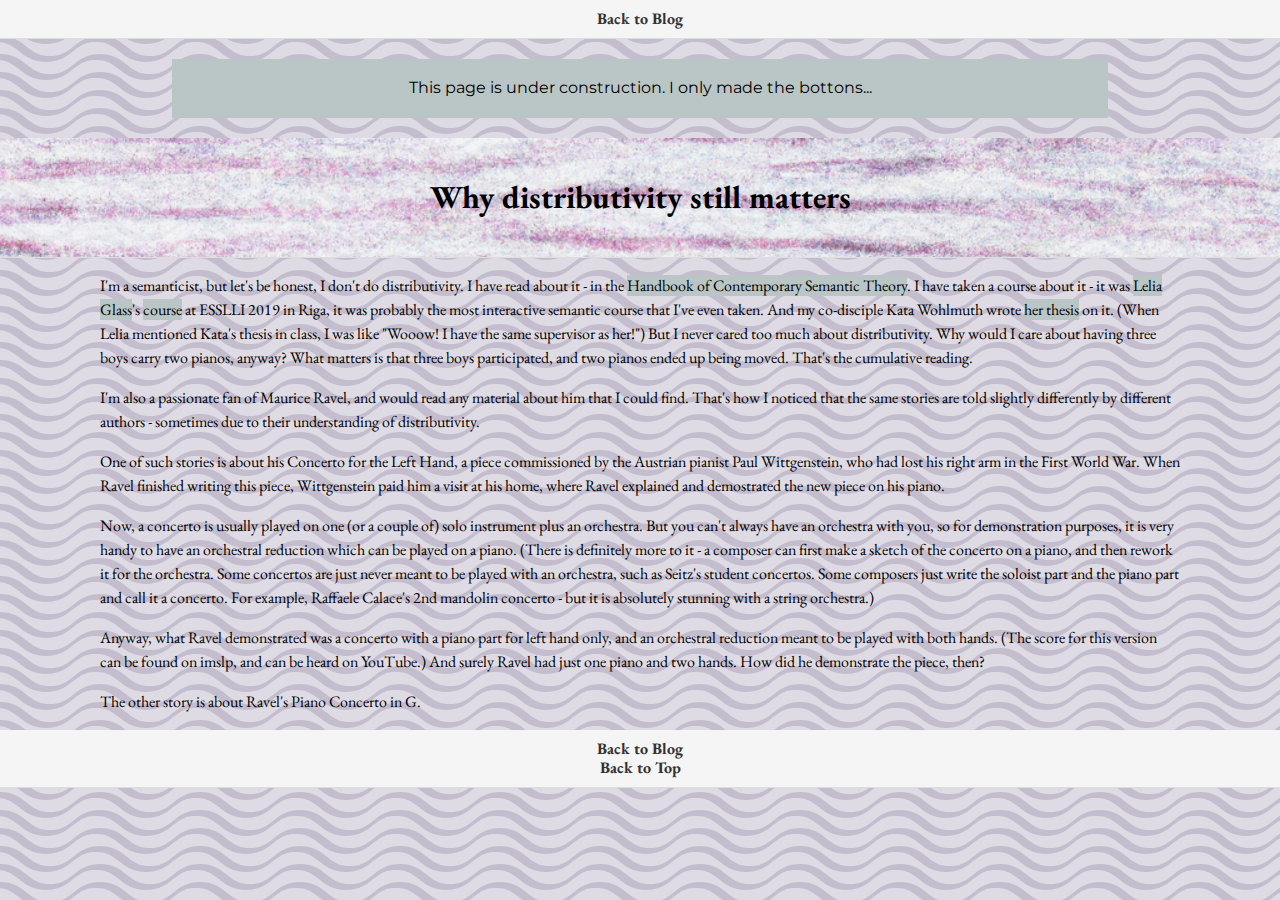
<file: blog/distributivity.html>
<!DOCTYPE html>
<html lang="en">
  <head>
    <meta charset="UTF-8" />
    <meta name="viewport" content="width=device-width, initial-scale=1.0" />
    <title>Why distributivity still matters</title>
    <link rel="stylesheet" type="text/css" href="../styles/normalize.css" />
    <link rel="stylesheet" type="text/css" href="../styles/style.css" />
    <link
      rel="stylesheet"
      type="text/css"
      href="../styles/distributivity.css"
    />
  </head>
  <body>
    <nav class="blog_head_nav">
      <div class="btn"><a href="../blog.html">Back to Blog</a></div>
    </nav>
    <div class="noticecontainer">
      <div class="notice">
        This page is under construction. I only made the bottons...
      </div>
    </div>
    <header>
      <h1>Why distributivity still matters</h1>
    </header>
    <div class="main-content">
      <p>
        I'm a semanticist, but let's be honest, I don't do distributivity. I
        have read about it - in the
        <a href="https://onlinelibrary.wiley.com/doi/book/10.1002/9781118882139"
          >Handbook of Contemporary Semantic Theory</a
        >. I have taken a course about it - it was
        <a href="https://www.leliaglass.com/home">Lelia Glass</a>'s
        <a href="https://www.essllidistributivity.com/">course</a> at ESSLLI
        2019 in Riga, it was probably the most interactive semantic course that
        I've even taken. And my co-disciple Kata Wohlmuth wrote
        <a href="https://core.ac.uk/reader/224782710">her thesis</a> on it.
        (When Lelia mentioned Kata's thesis in class, I was like "Wooow! I have
        the same supervisor as her!") But I never cared too much about
        distributivity. Why would I care about having three boys carry two
        pianos, anyway? What matters is that three boys participated, and two
        pianos ended up being moved. That's the cumulative reading.
      </p>
      <p>
        I'm also a passionate fan of Maurice Ravel, and would read any material
        about him that I could find. That's how I noticed that the same stories
        are told slightly differently by different authors - sometimes due to
        their understanding of distributivity.
      </p>
      <p>
        One of such stories is about his Concerto for the Left Hand, a piece
        commissioned by the Austrian pianist Paul Wittgenstein, who had lost his
        right arm in the First World War. When Ravel finished writing this
        piece, Wittgenstein paid him a visit at his home, where Ravel explained
        and demostrated the new piece on his piano.
      </p>
      <p>
        Now, a concerto is usually played on one (or a couple of) solo
        instrument plus an orchestra. But you can't always have an orchestra
        with you, so for demonstration purposes, it is very handy to have an
        orchestral reduction which can be played on a piano. (There is
        definitely more to it - a composer can first make a sketch of the
        concerto on a piano, and then rework it for the orchestra. Some
        concertos are just never meant to be played with an orchestra, such as
        Seitz's student concertos. Some composers just write the soloist part
        and the piano part and call it a concerto. For example, Raffaele
        Calace's 2nd mandolin concerto - but it is absolutely stunning with a
        string orchestra.)
      </p>
      <p>
        Anyway, what Ravel demonstrated was a concerto with a piano part for
        left hand only, and an orchestral reduction meant to be played with both
        hands. (The score for this version can be found on imslp, and can be
        heard on YouTube.) And surely Ravel had just one piano and two hands.
        How did he demonstrate the piece, then?
      </p>
      <p>The other story is about Ravel's Piano Concerto in G.</p>
    </div>
    <nav>
      <div class="btn"><a href="../blog.html">Back to Blog</a></div>
      <div class="btn"><a href="#">Back to Top</a></div>
    </nav>
  </body>
</html>
</file>
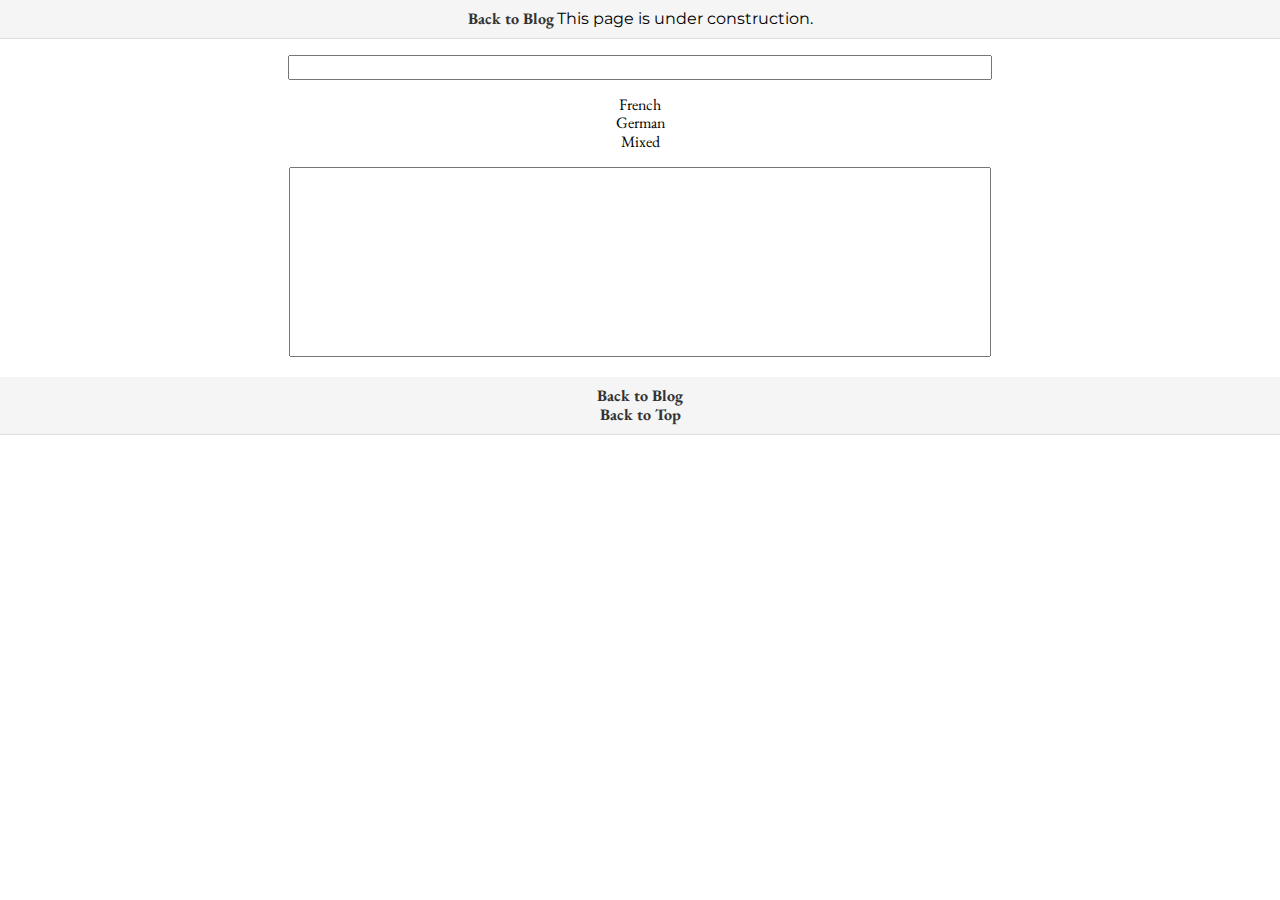
<file: blog/NameToMotif.html>
<!DOCTYPE html>
<html lang="en">
  <head>
    <meta charset="UTF-8" />
    <meta name="viewport" content="width=device-width, initial-scale=1.0" />
    <title>Musical cryptogram, or turning names to motifs</title>
    <link rel="stylesheet" type="text/css" href="../styles/normalize.css" />
    <link rel="stylesheet" type="text/css" href="../styles/style.css" />
    <link rel="stylesheet" type="text/css" href="../styles/NameToMotif.css" />
  </head>
  <body>
    <nav class="blog_head_nav">
      <span class="btn"><a href="../blog.html">Back to Blog</a></span>
      <span class="notice">This page is under construction.</span>
    </nav>
    <form>
      <div class="form_box">
        <input type="text" id="inputArea" maxlength="50" />
      </div>
      <div class="form_box">
        <div class="btn" id="btnFrench" title="Simple one-to-one match">
          French
        </div>
        <div class="btn" id="btnGerman" title="Many things can't match">
          German
        </div>
        <div class="btn" id="btnMixed" title="Match anything that matches!">
          Mixed
        </div>
      </div>
      <div class="form_box">
        <textarea id="outputArea" rows="10" readonly></textarea>
      </div>
    </form>
    <nav>
      <div class="btn"><a href="../blog.html">Back to Blog</a></div>
      <div class="btn"><a href="#">Back to Top</a></div>
    </nav>
  </body>
  <script src="../js/NameToMotif.js"></script>
</html>
</file>
<file: styles/style.css>
@import url('https://fonts.googleapis.com/css2?family=EB+Garamond&family=Ma+Shan+Zheng&family=Montserrat:wght@300&family=Sacramento&display=swap');

header {
  background: url("../images/title-pic.png") no-repeat;
  background-size: cover;
  border-bottom: 1px solid #ddd;
  padding: 20px 0;
}

.container {
  width: 100%;
  margin: 0 auto;
  display: flex;
  justify-content: space-between;
  text-align: center;
}

.logo {
  font-size: 30px;
  font-weight: bold;
  width: 100%;
  text-align: center;
  color: white;
}

.navcontainer {
  width: 100%;
  margin: 0 auto;
}

nav {
  background-color: #f5f5f5;
  border-bottom: 1px solid #ddd;
  padding: 10px 0;
  text-align: center;
}

nav ul {
  list-style-type: none;
  margin: 0;
  padding: 0;
}

nav li {
  display: inline-block;
  margin: 0 10px;
  font-family: 'Montserrat', sans-serif;
}

nav a {
  color: #333;
  text-decoration: none;
  font-weight: bold;
}

nav a:hover {
  color: #666;
}

h1{
  text-align: center;
}

.purple-underline {
  text-decoration: underline;
  text-decoration-color: purple;
  font-family: 'Sacramento', cursive;
}

.yellow-underline {
  text-decoration: underline;
  text-decoration-color: yellow;
  font-family: 'Sacramento', cursive;
}

.chinese{
  font-family: 'Ma Shan Zheng', cursive;
  font-weight: normal;
}

body {
  font-family: 'EB Garamond', serif;
  margin: 0;
  padding: 0;
}

.main-content {
  max-width: 1200px;
  margin: 0 0;
  padding: 0 20px;
}

#profile-pic {
  display: block;
  margin-top: 20px;
  margin-left: auto;
  margin-right: auto;
  width: 80%;
  height: 80%;
}

@media (min-width: 760px) {
  .main-content {
    margin: 0 80px;
  }

  #profile-pic{
    margin-top: 0;
    width: 340px;
    height: 460px;
    margin-right: 20px;
    float: left;
  }
}

.main-content p a:link{
  text-decoration: none;
  background-color: #b9c6c5;
  color: black;
}

.main-content p a:visited{
  text-decoration: none;
  background-color: #debea9;
  color: black;
}

.main-content p a:active{
  text-decoration: none;
  background-color: #dbdab0;
  color: black;
}

::selection{
  color:black;
  background-color: #dbdab0;
}

.noticecontainer{
  width: 70%;
  margin: 20px auto;
  padding: 20px 20px;
  background-color: #b9c6c5;
}

.notice{
  font-family: 'Montserrat', sans-serif;
  text-align: center;
}

h2 {
  font-family: 'Montserrat', sans-serif;
  text-decoration: underline;
  text-decoration-color: purple;
}

p {
  line-height: 1.5;
}

.pyear{
  font-weight: bold;
}

.ptitle{
  font-weight: bold;
}

footer {
  background-color: #f2f2f2;
  color: #555;
  padding: 20px;
  text-align: center;
  font-size: 14px;
  font-family: 'Montserrat', sans-serif;
}
</file>
<file: styles/cross_stitch.css>
@import url('https://fonts.googleapis.com/css2?family=EB+Garamond&family=Ma+Shan+Zheng&family=Montserrat:wght@300&family=Sacramento&display=swap');

/* My color palette */
/* Dark blue #304064 */
/* Light blue #3e5c84 */
/* Gray-blue #889bac*/

/*Things in the header*/
.cross_stitch_header {
    background: url("../images/title-pic-jwst.webp") no-repeat;
    background-size: cover;
    border-bottom: 1px solid #ddd;
    padding: 20px 0;
  }

.container {
width: 100%;
margin: 0 auto;
display: flex;
justify-content: space-between;
text-align: center;
}

.logo {
font-size: 30px;
font-weight: bold;
width: 100%;
text-align: center;
color: white;
}

h1{
text-align: center;
}

.purple-underline {
text-decoration: underline;
text-decoration-color: purple;
font-family: 'Sacramento', cursive;
}

.yellow-underline {
text-decoration: underline;
text-decoration-color: yellow;
font-family: 'Sacramento', cursive;
}

.chinese{
font-family: 'Ma Shan Zheng', cursive;
font-weight: normal;
}

/*The nav bar*/

nav {
text-align: center;
width: 100%;
margin: auto auto;
background-color: #f5f5f5;
border-bottom: 1px solid #ddd;
ul {
    list-style-type: none;
    margin: 0;
    padding-left: 0;
}
li {
color: #333;
background: #f5f5f5;
display: inline-block;
padding: 1rem;
position: relative;
text-decoration: none;
transition-duration: 0.5s;
}

li a {
color: #333;
text-decoration: none;
font-weight: bold;
font-family: 'Montserrat', sans-serif;
}

li a:hover{
color: #666;
}

li:hover {
cursor: pointer;
}

ul li ul {
visibility: hidden;
opacity: 0;
min-width: 5rem;
position: absolute;
transition: all 0.5s ease;
margin-top: 1rem;
left: 0;
display: none;
}

ul li:hover > ul,
ul li:focus-within > ul,
ul li ul:hover,
ul li ul:focus {
visibility: visible;
opacity: 1;
display: block;
}

ul li ul li {
clear: both;
border-bottom: 1px solid #ddd;
width: 100%;
}
}

/*Body*/

body {
    font-family: 'EB Garamond', serif;
    margin: 0;
    padding: 0;
}

.main-content {
    max-width: 1200px;
    margin: 0 0;
    padding: 0 20px;
    clear: both;
}

@media screen and (min-width: 760px) {
    .main-content {
      margin: 0 80px;
    }
  
    #profile-pic{
      margin-top: 0;
      width: 340px;
      height: 460px;
      margin-right: 20px;
      float: left;
    }
  }

h2 {
    text-align: left;
    font-family: 'Sacramento';
    color: #304064;
    font-size: 3em;
    text-align: center;
}

.row {
  display: flex;
  flex-wrap: wrap;
}

.large-column {
  width: 60%;
  position: relative;
  display: table-cell;
}

.small-column {
  width: 35%;
  position: relative;
  display: table-cell;
}

.left-column{
  float:left;
  margin-right: 2%;
}

.right-column{
  float: right;
  margin-left: 2%;
}

@media screen and (max-width: 700px) {
  .column {
    width: 100%;
    height: fit-content;
  }
}

/* Clear floats after the columns */
.row:after {
  content: "";
  display: table;
  clear: both;
  width: 100%;
}

/* Slide show */
.slideshow-container{
  width: 100%;
  display: block;
  position:relative;
}

.left-arrow{
  position:absolute;
  left:0;
  top: 50%;
  color:#304064;
  font-size: 3rem;
  display: block;
  text-align: center;
  padding-left: 1rem;
}

.left-arrow:hover{
  color:#889bac;
  cursor:pointer;
}

.right-arrow{
  position:absolute;
  right: 0;
  top: 50%;
  color:#304064;
  font-size: 3rem;
  display: block;
  text-align: center;
  padding-right: 1rem;
}

.right-arrow:hover{
  color: #889bac;
  cursor:pointer;
}


/* Description */

.description-container{
  font-size: 1rem;
  text-align: center;
  position: absolute;
  top: 50%;
  transform: translate(0, -50%);
  margin: 10px 10px;

a:link {
  text-decoration: none;
  color: #889bac;
}

a:visited{
  text-decoration: none;
  color: #304064;
}

::selection{
  background-color: #889bac;
  color: white;
}
}

@media screen and (max-width: 700px) {
  .description-container {
    position: relative;
    top:0;
    transform: translate(0,0);
    display: block;
  }
}


/*Notice box*/

.noticecontainer{
    width: 70%;
    margin: 20px auto;
    padding: 20px 20px;
    background-color: #889bac;
  }
  
  .notice{
    font-family: 'Montserrat', sans-serif;
    text-align: center;
    color: #304064;
  }

/*Buttons*/
.btn {
border-radius: 20px;
padding: 10px 20px;
background-color: #889bac;
border: none;
text-align: center;
text-decoration: none;
display: inline-block;
font-family: 'Montserrat', sans-serif;
margin: auto 10px;
}

.btn:hover{
filter: brightness(110%);
cursor: pointer;
}

.btn a{
color: #333;
text-decoration: none;
}

/*footer*/

footer {
  background-color: #f2f2f2;
  color: #555;
  padding: 20px;
  text-align: center;
  font-size: 14px;
  font-family: 'Montserrat', sans-serif;
}
</file>
<file: styles/distributivity.css>
body {
    background-color: #DFDBE5;
    background-image: url("data:image/svg+xml,%3Csvg xmlns='http://www.w3.org/2000/svg' width='100' height='18' viewBox='0 0 100 18'%3E%3Cpath fill='%239C92AC' fill-opacity='0.4' d='M61.82 18c3.47-1.45 6.86-3.78 11.3-7.34C78 6.76 80.34 5.1 83.87 3.42 88.56 1.16 93.75 0 100 0v6.16C98.76 6.05 97.43 6 96 6c-9.59 0-14.23 2.23-23.13 9.34-1.28 1.03-2.39 1.9-3.4 2.66h-7.65zm-23.64 0H22.52c-1-.76-2.1-1.63-3.4-2.66C11.57 9.3 7.08 6.78 0 6.16V0c6.25 0 11.44 1.16 16.14 3.42 3.53 1.7 5.87 3.35 10.73 7.24 4.45 3.56 7.84 5.9 11.31 7.34zM61.82 0h7.66a39.57 39.57 0 0 1-7.34 4.58C57.44 6.84 52.25 8 46 8S34.56 6.84 29.86 4.58A39.57 39.57 0 0 1 22.52 0h15.66C41.65 1.44 45.21 2 50 2c4.8 0 8.35-.56 11.82-2z'%3E%3C/path%3E%3C/svg%3E");
    background-attachment: fixed;
}

.title--emph{
    font-size: 3rem;
    margin: 0 0.5rem;
}

.textbox{
    padding: 0.5rem 1rem;
    border-radius: 7px;
    margin-bottom: 1rem;
}

.box--pinkgradient{
    background-image: linear-gradient(to right, rgba(255,255,255,0) 10%, #dfdbe5 30%,  #dfdbe5 70%, rgba(255,255,255,0));
}

.box--pink{
    background-color: #dfdbe5;
}

.box--red{
    background-color: #d6c7d5;
}

.quote{
    color: #5c5577;
    font-style: italic;
    background-color: #fff;
    padding: 5px 10px;
}

.quote__text{
    font-family: 'Montserrat', sans-serif;
}

.quote__text::before{
    content: open-quote;
}

.quote__text::after{
    content: close-quote;
}

cite{
    text-align: right;
    display: block;
}

.reveal{
    position: relative;
    transform: translateY(150px);
    opacity: 0;
    transition: 2s all ease;
  }

.reveal.active{
   transform: translateY(0);
   opacity: 1;
}
</file>
<file: styles/NameToMotif.css>
form {
    width: 75%;
    text-align: center;
    margin: auto auto;
}

input {
    width: 75%;
}

textarea {
    resize: none;
    width: 75%;
}

.form_box {
    text-align: center;
    margin: 1em;
}
</file>
